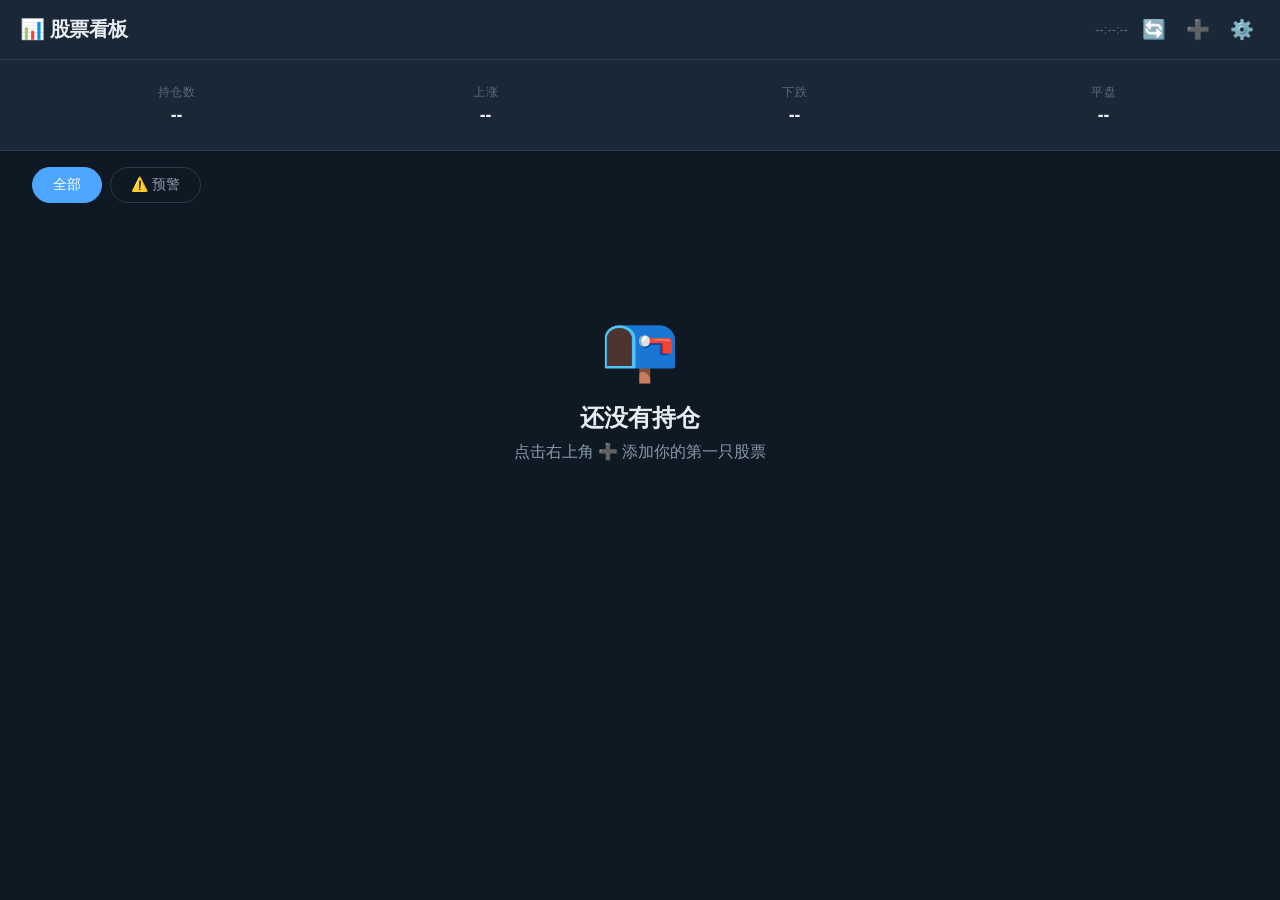
<file: index.html>
<!DOCTYPE html>
<html lang="zh-CN">
<head>
<meta charset="UTF-8">
<meta name="viewport" content="width=device-width,initial-scale=1,maximum-scale=1,user-scalable=no">
<meta name="apple-mobile-web-app-capable" content="yes">
<meta name="mobile-web-app-capable" content="yes">
<meta name="theme-color" content="#0f1923">
<meta http-equiv="Cache-Control" content="no-cache, no-store, must-revalidate">
<meta http-equiv="Pragma" content="no-cache">
<meta http-equiv="Expires" content="0">
<link rel="manifest" href="manifest.json">
<title>股票看板</title>
<script>if(localStorage.getItem("sw_version")!=="v10"){localStorage.setItem("sw_version","v10");location.reload(true)}</script>
<style>
/* === Reset & Base === */
*, *::before, *::after {
  margin: 0; padding: 0; box-sizing: border-box;
}

:root {
  --bg-primary: #0f1923;
  --bg-secondary: #1a2736;
  --bg-card: #1e2d3d;
  --bg-card-hover: #243447;
  --bg-modal: #1a2736;
  --text-primary: #e8edf2;
  --text-secondary: #8899aa;
  --text-muted: #5a6b7c;
  --green: #00d4aa;
  --green-bg: rgba(0,212,170,0.12);
  --red: #ff4757;
  --red-bg: rgba(255,71,87,0.12);
  --yellow: #ffc107;
  --yellow-bg: rgba(255,193,7,0.12);
  --blue: #4da6ff;
  --blue-bg: rgba(77,166,255,0.12);
  --purple: #a855f7;
  --border: #2a3a4a;
  --radius: 12px;
  --radius-sm: 8px;
  --shadow: 0 4px 24px rgba(0,0,0,0.3);
  --transition: all 0.2s ease;
}

html {
  font-size: 16px;
  -webkit-text-size-adjust: 100%;
}

body {
  font-family: -apple-system, BlinkMacSystemFont, 'Segoe UI', 'PingFang SC', 'Hiragino Sans GB', 'Microsoft YaHei', sans-serif;
  background: var(--bg-primary);
  color: var(--text-primary);
  min-height: 100vh;
  overflow-x: hidden;
  -webkit-font-smoothing: antialiased;
}

/* === Header === */
.app-header {
  display: flex;
  align-items: center;
  justify-content: space-between;
  padding: 12px 20px;
  background: var(--bg-secondary);
  border-bottom: 1px solid var(--border);
  position: sticky;
  top: 0;
  z-index: 100;
  backdrop-filter: blur(12px);
}

.logo {
  font-size: 1.25rem;
  font-weight: 700;
  letter-spacing: -0.5px;
}

.header-right {
  display: flex;
  align-items: center;
  gap: 8px;
}

.update-time {
  font-size: 0.8rem;
  color: var(--text-muted);
  font-variant-numeric: tabular-nums;
}

.btn-icon {
  background: none;
  border: none;
  font-size: 1.2rem;
  cursor: pointer;
  padding: 6px;
  border-radius: var(--radius-sm);
  transition: var(--transition);
}
.btn-icon:hover { background: var(--bg-card); }

/* === Summary Bar === */
.summary-bar {
  display: grid;
  grid-template-columns: repeat(4, 1fr);
  gap: 12px;
  padding: 16px 20px;
  background: var(--bg-secondary);
  border-bottom: 1px solid var(--border);
}

.summary-item {
  text-align: center;
}

.summary-label {
  display: block;
  font-size: 0.75rem;
  color: var(--text-muted);
  margin-bottom: 4px;
  text-transform: uppercase;
  letter-spacing: 0.5px;
}

.summary-value {
  display: block;
  font-size: 1.1rem;
  font-weight: 700;
  font-variant-numeric: tabular-nums;
}

/* === Filter Tabs === */
.filter-tabs {
  display: flex;
  gap: 8px;
  padding: 12px 20px;
  overflow-x: auto;
  -webkit-overflow-scrolling: touch;
}

.tab {
  padding: 8px 20px;
  border: 1px solid var(--border);
  border-radius: 20px;
  background: transparent;
  color: var(--text-secondary);
  font-size: 0.875rem;
  cursor: pointer;
  white-space: nowrap;
  transition: var(--transition);
}
.tab:hover { border-color: var(--text-secondary); }
.tab.active {
  background: var(--blue);
  color: #fff;
  border-color: var(--blue);
}

/* === Stock Grid === */
.stock-grid {
  display: grid;
  grid-template-columns: 1fr;
  gap: 12px;
  padding: 0 20px 20px;
}

/* === Stock Card === */
.stock-card {
  background: var(--bg-card);
  border-radius: var(--radius);
  padding: 16px;
  cursor: pointer;
  transition: var(--transition);
  border: 1px solid transparent;
  position: relative;
  overflow: hidden;
}
.stock-card:hover {
  background: var(--bg-card-hover);
  border-color: var(--border);
  transform: translateY(-2px);
  box-shadow: var(--shadow);
}

.card-header {
  display: flex;
  justify-content: space-between;
  align-items: flex-start;
  margin-bottom: 12px;
}

.card-name {
  font-size: 1rem;
  font-weight: 600;
}

.card-code {
  font-size: 0.75rem;
  color: var(--text-muted);
  margin-top: 2px;
}

.card-price {
  font-size: 1.5rem;
  font-weight: 700;
  font-variant-numeric: tabular-nums;
  text-align: right;
}

.card-change {
  font-size: 0.85rem;
  text-align: right;
  margin-top: 2px;
  font-weight: 600;
}

.card-metrics {
  display: grid;
  grid-template-columns: repeat(3, 1fr);
  gap: 8px;
  margin-top: 12px;
  padding-top: 12px;
  border-top: 1px solid var(--border);
}

.metric {
  text-align: center;
}

.metric-label {
  display: block;
  font-size: 0.65rem;
  color: var(--text-muted);
  margin-bottom: 2px;
  text-transform: uppercase;
}

.metric-value {
  display: block;
  font-size: 0.85rem;
  font-weight: 600;
  font-variant-numeric: tabular-nums;
}

/* === Indicators Bar === */
.card-indicators {
  display: grid;
  grid-template-columns: repeat(2, 1fr);
  gap: 8px;
  margin-top: 10px;
  padding-top: 10px;
  border-top: 1px solid var(--border);
}

.indicator {
  display: flex;
  align-items: center;
  gap: 6px;
  font-size: 0.75rem;
}

.indicator-dot {
  width: 8px;
  height: 8px;
  border-radius: 50%;
  flex-shrink: 0;
}

.indicator-name {
  color: var(--text-muted);
}

.indicator-value {
  font-weight: 600;
  font-variant-numeric: tabular-nums;
  margin-left: auto;
}

/* === Risk Badge === */
.card-alerts {
  display: flex;
  flex-wrap: wrap;
  gap: 6px;
  margin-top: 10px;
  padding-top: 10px;
  border-top: 1px solid var(--border);
}

.alert-badge {
  display: inline-flex;
  align-items: center;
  gap: 4px;
  padding: 3px 10px;
  border-radius: 12px;
  font-size: 0.7rem;
  font-weight: 600;
}

.alert-risk {
  background: var(--red-bg);
  color: var(--red);
}

.alert-opportunity {
  background: var(--green-bg);
  color: var(--green);
}

.alert-warning {
  background: var(--yellow-bg);
  color: var(--yellow);
}

.alert-info {
  background: var(--blue-bg);
  color: var(--blue);
}

/* Card color coding */
.stock-card.up { border-left: 3px solid var(--red); }
.stock-card.down { border-left: 3px solid var(--green); }
.stock-card.flat { border-left: 3px solid var(--text-muted); }

/* === Empty State === */
.empty-state {
  text-align: center;
  padding: 60px 20px;
  color: var(--text-secondary);
}

.empty-icon {
  font-size: 4rem;
  margin-bottom: 16px;
}

.empty-state h2 {
  margin-bottom: 8px;
  color: var(--text-primary);
}

/* === Modal === */
.modal-overlay {
  position: fixed;
  inset: 0;
  background: rgba(0,0,0,0.6);
  backdrop-filter: blur(4px);
  display: flex;
  align-items: center;
  justify-content: center;
  z-index: 1000;
  padding: 20px;
  animation: fadeIn 0.2s ease;
}

@keyframes fadeIn {
  from { opacity: 0; }
  to { opacity: 1; }
}

.modal {
  background: var(--bg-modal);
  border-radius: var(--radius);
  width: 100%;
  max-width: 480px;
  max-height: 90vh;
  overflow-y: auto;
  box-shadow: var(--shadow);
  border: 1px solid var(--border);
  animation: slideUp 0.25s ease;
}

.modal-large {
  max-width: 720px;
}

@keyframes slideUp {
  from { transform: translateY(20px); opacity: 0; }
  to { transform: translateY(0); opacity: 1; }
}

.modal-header {
  display: flex;
  justify-content: space-between;
  align-items: center;
  padding: 16px 20px;
  border-bottom: 1px solid var(--border);
}

.modal-header h2 {
  font-size: 1.1rem;
}

.btn-close {
  background: none;
  border: none;
  color: var(--text-secondary);
  font-size: 1.5rem;
  cursor: pointer;
  padding: 4px 8px;
  line-height: 1;
}
.btn-close:hover { color: var(--text-primary); }

.modal-body {
  padding: 20px;
}

.modal-footer {
  display: flex;
  justify-content: flex-end;
  gap: 10px;
  padding: 16px 20px;
  border-top: 1px solid var(--border);
}

/* === Form === */
.form-group {
  margin-bottom: 16px;
}

.form-group label {
  display: block;
  font-size: 0.85rem;
  color: var(--text-secondary);
  margin-bottom: 6px;
  font-weight: 500;
}

.form-group input,
.form-group select {
  width: 100%;
  padding: 10px 14px;
  background: var(--bg-primary);
  border: 1px solid var(--border);
  border-radius: var(--radius-sm);
  color: var(--text-primary);
  font-size: 1rem;
  outline: none;
  transition: var(--transition);
}

.form-group input:focus,
.form-group select:focus,
.form-group textarea:focus {
  border-color: var(--blue);
  box-shadow: 0 0 0 3px rgba(77,166,255,0.15);
}

.form-group input::placeholder {
  color: var(--text-muted);
}

.form-error {
  color: var(--red);
  font-size: 0.85rem;
  min-height: 20px;
}

.search-hints {
  background: var(--bg-primary);
  border: 1px solid var(--border);
  border-radius: var(--radius-sm);
  max-height: 200px;
  overflow-y: auto;
  display: none;
  margin-top: 4px;
}

.search-hints.visible { display: block; }

.hint-item {
  padding: 10px 14px;
  cursor: pointer;
  font-size: 0.9rem;
  border-bottom: 1px solid var(--border);
  transition: var(--transition);
}
.hint-item:last-child { border-bottom: none; }
.hint-item:hover { background: var(--bg-card); }

.hint-code {
  font-weight: 600;
  color: var(--blue);
  margin-right: 8px;
}

.hint-name {
  color: var(--text-secondary);
}

/* === Buttons === */
.btn {
  padding: 10px 24px;
  border: none;
  border-radius: var(--radius-sm);
  font-size: 0.9rem;
  font-weight: 600;
  cursor: pointer;
  transition: var(--transition);
}

.btn-primary {
  background: var(--blue);
  color: #fff;
}
.btn-primary:hover { background: #3d96ef; }

.btn-secondary {
  background: var(--bg-card);
  color: var(--text-primary);
  border: 1px solid var(--border);
}
.btn-secondary:hover { background: var(--bg-card-hover); }

.btn-danger {
  background: var(--red);
  color: #fff;
}
.btn-danger:hover { background: #e6404f; }

.btn-sm {
  padding: 6px 14px;
  font-size: 0.8rem;
}

/* === Settings === */
.setting-row {
  display: flex;
  justify-content: space-between;
  align-items: center;
  padding: 8px 0;
}

.setting-row select {
  width: auto;
  padding: 6px 10px;
  background: var(--bg-primary);
  border: 1px solid var(--border);
  border-radius: var(--radius-sm);
  color: var(--text-primary);
  font-size: 0.85rem;
}

/* === Detail Modal === */
.detail-section {
  margin-bottom: 20px;
}

.detail-section h3 {
  font-size: 0.85rem;
  color: var(--text-muted);
  text-transform: uppercase;
  letter-spacing: 0.5px;
  margin-bottom: 12px;
  padding-bottom: 8px;
  border-bottom: 1px solid var(--border);
}

.detail-grid {
  display: grid;
  grid-template-columns: repeat(2, 1fr);
  gap: 12px;
}

.detail-item {
  display: flex;
  justify-content: space-between;
  padding: 6px 0;
}

.detail-label {
  color: var(--text-muted);
  font-size: 0.85rem;
}

.detail-value {
  font-weight: 600;
  font-variant-numeric: tabular-nums;
}

.detail-alerts {
  display: flex;
  flex-direction: column;
  gap: 8px;
}

.detail-alert-item {
  display: flex;
  align-items: flex-start;
  gap: 8px;
  padding: 10px;
  border-radius: var(--radius-sm);
  font-size: 0.85rem;
  line-height: 1.4;
}

.detail-alert-item.risk { background: var(--red-bg); }
.detail-alert-item.opportunity { background: var(--green-bg); }
.detail-alert-item.warning { background: var(--yellow-bg); }
.detail-alert-item.info { background: var(--blue-bg); }

.detail-alert-icon {
  font-size: 1.1rem;
  flex-shrink: 0;
}

.detail-actions {
  display: flex;
  gap: 10px;
  margin-top: 16px;
  padding-top: 16px;
  border-top: 1px solid var(--border);
}

/* === Loading === */
.loading-shimmer {
  background: linear-gradient(90deg, var(--bg-card) 25%, var(--bg-card-hover) 50%, var(--bg-card) 75%);
  background-size: 200% 100%;
  animation: shimmer 1.5s infinite;
  border-radius: var(--radius-sm);
}

@keyframes shimmer {
  0% { background-position: 200% 0; }
  100% { background-position: -200% 0; }
}

/* === Color Utils === */
.text-green { color: var(--green); }
.text-red { color: var(--red); }
.text-yellow { color: var(--yellow); }
.text-blue { color: var(--blue); }
.text-muted { color: var(--text-muted); }

/* === Responsive: Tablet === */
@media (min-width: 640px) {
  .stock-grid {
    grid-template-columns: repeat(2, 1fr);
  }

  .summary-bar {
    gap: 20px;
    padding: 20px 24px;
  }

  .stock-grid {
    padding: 0 24px 24px;
  }

  .card-metrics {
    grid-template-columns: repeat(3, 1fr);
  }
}

/* === Responsive: Desktop / Large Tablet / Foldable (landscape) === */
@media (min-width: 1024px) {
  .stock-grid {
    grid-template-columns: repeat(3, 1fr);
  }

  .summary-bar {
    padding: 24px 32px;
  }

  .stock-grid {
    padding: 0 32px 32px;
    gap: 16px;
  }

  .filter-tabs {
    padding: 16px 32px;
  }
}

/* === Responsive: Ultra wide === */
@media (min-width: 1440px) {
  .stock-grid {
    grid-template-columns: repeat(4, 1fr);
  }
}

/* === Small phone === */
@media (max-width: 360px) {
  html { font-size: 14px; }

  .summary-bar {
    grid-template-columns: repeat(2, 1fr);
    gap: 8px;
  }

  .card-metrics {
    grid-template-columns: repeat(2, 1fr);
  }
}

/* === Foldable (narrow outer screen) === */
@media (max-width: 320px) {
  .summary-bar {
    grid-template-columns: repeat(2, 1fr);
  }

  .app-header {
    padding: 10px 12px;
  }

  .logo { font-size: 1rem; }

  .stock-grid {
    padding: 0 12px 12px;
    gap: 8px;
  }
}

/* === Scrollbar === */
::-webkit-scrollbar { width: 6px; height: 6px; }
::-webkit-scrollbar-track { background: transparent; }
::-webkit-scrollbar-thumb { background: var(--border); border-radius: 3px; }
::-webkit-scrollbar-thumb:hover { background: var(--text-muted); }

/* === Toast === */
.toast-container {
  position: fixed;
  top: 70px;
  right: 20px;
  z-index: 2000;
  display: flex;
  flex-direction: column;
  gap: 8px;
}

.toast {
  background: var(--bg-card);
  border: 1px solid var(--border);
  border-radius: var(--radius-sm);
  padding: 12px 20px;
  font-size: 0.85rem;
  box-shadow: var(--shadow);
  animation: slideIn 0.3s ease, fadeOut 0.3s ease 2.7s;
  max-width: 320px;
}

.toast.success { border-left: 3px solid var(--green); }
.toast.error { border-left: 3px solid var(--red); }
.toast.info { border-left: 3px solid var(--blue); }

@keyframes slideIn {
  from { transform: translateX(100%); opacity: 0; }
  to { transform: translateX(0); opacity: 1; }
}

@keyframes fadeOut {
  from { opacity: 1; }
  to { opacity: 0; }
}

/* === Pulse animation for live indicator === */
.pulse {
  display: inline-block;
  width: 8px;
  height: 8px;
  border-radius: 50%;
  background: var(--green);
  animation: pulse 2s infinite;
  margin-right: 6px;
}

@keyframes pulse {
  0%, 100% { opacity: 1; transform: scale(1); }
  50% { opacity: 0.5; transform: scale(0.8); }
}

</style>
</head>
<body>


<div id="debugOverlay" onclick="_showDebug()" style="display:none;position:fixed;bottom:0;left:0;right:0;background:rgba(0,0,0,0.9);color:#0f0;font-size:11px;padding:8px;z-index:9999;max-height:40vh;overflow-y:auto;font-family:monospace;"></div>








<div id="app">
  <header class="app-header">
    <div class="header-left"><h1 class="logo">📊 股票看板</h1></div>
    <div class="header-right">
      <span class="update-time" id="updateTime">--:--:--</span>
      <button class="btn-icon" id="btnRefresh" title="刷新">🔄</button>
      <button class="btn-icon" id="btnAdd" title="添加股票">➕</button>
      <button class="btn-icon" id="btnSettings" title="设置">⚙️</button>
    </div>
  </header>
  <main class="main-content">
    <section class="summary-bar">
      <div class="summary-item"><span class="summary-label">持仓数</span><span class="summary-value" id="totalValue">--</span></div>
      <div class="summary-item"><span class="summary-label">上涨</span><span class="summary-value" id="totalPnl">--</span></div>
      <div class="summary-item"><span class="summary-label">下跌</span><span class="summary-value" id="todayPnl">--</span></div>
      <div class="summary-item"><span class="summary-label">平盘</span><span class="summary-value" id="holdingsCount">--</span></div>
    </section>
    <section class="filter-tabs">
      <button class="tab active" data-filter="all">全部</button>
      <button class="tab" data-filter="alert">⚠️ 预警</button>
    </section>
    <section class="stock-grid" id="stockGrid"></section>
    <section class="empty-state" id="emptyState" style="display:none;">
      <div class="empty-icon">📭</div>
      <h2>还没有持仓</h2>
      <p>点击右上角 ➕ 添加你的第一只股票</p>
    </section>
  </main>
</div>

<div class="modal-overlay" id="modalAdd" style="display:none;">
  <div class="modal">
    <div class="modal-header"><h2>添加股票</h2><button class="btn-close" id="btnCloseAdd">&times;</button></div>
    <div class="modal-body">
      <div class="form-group">
        <label>股票代码</label>
        <input type="text" id="inputCode" placeholder="输入6位代码，如 600519" autocomplete="off">
        <div class="search-hints" id="searchHints"></div>
      </div>
      <div class="form-error" id="formError"></div>
    </div>
    <div class="modal-footer">
      <button class="btn btn-secondary" id="btnCancelAdd">取消</button>
      <button class="btn btn-primary" id="btnConfirmAdd">添加</button>
    </div>
  </div>
</div>

<div class="modal-overlay" id="modalDetail" style="display:none;">
  <div class="modal modal-large">
    <div class="modal-header"><h2 id="detailTitle">--</h2><button class="btn-close" id="btnCloseDetail">&times;</button></div>
    <div class="modal-body" id="detailBody"></div>
  </div>
</div>

<div class="modal-overlay" id="modalSettings" style="display:none;">
  <div class="modal">
    <div class="modal-header"><h2>设置</h2><button class="btn-close" id="btnCloseSettings">&times;</button></div>
    <div class="modal-body">
      <div class="form-group">
        <label>自动刷新间隔（秒）</label>
        <input type="number" id="inputInterval" value="30" min="5" max="300">
      </div>
      <div class="form-group">
        <label>数据管理</label>
        <div style="display:flex;gap:8px;">
          <button class="btn btn-secondary" id="btnExport" style="flex:1;">📤 导出</button>
          <button class="btn btn-secondary" id="btnImport" style="flex:1;">📥 导入</button>
        </div>
        <input type="file" id="fileImport" accept=".json" style="display:none">
      </div>
    </div>
    <div class="modal-footer"><button class="btn btn-primary" id="btnSaveSettings">保存</button></div>
  </div>
</div>










<script>window._debugLog=[];window._debug=function(m){_debugLog.push("["+new Date().toLocaleTimeString()+"] "+m);var e=document.getElementById("debugOverlay");if(e)e.innerHTML=_debugLog.slice(-15).join("<br>")};window._showDebug=function(){var e=document.getElementById("debugOverlay");if(e)e.style.display=e.style.display==="none"?"block":""};document.addEventListener("dblclick",function(){_showDebug()})</script>
<script>
/**
 * 股票数据 API 服务
 */
const StockAPI = (() => {
  const BASE_URL = 'https://qt.gtimg.cn/q=';
  const KLINE_URL = 'https://web.ifzq.gtimg.cn/appstock/app/fqkline/get';

  function getMarketPrefix(code) {
    code = code.replace(/\s/g, '');
    if (code.startsWith('6') || code.startsWith('5')) return 'sh';
    if (code.startsWith('0') || code.startsWith('3') || code.startsWith('1')) return 'sz';
    if (code.startsWith('8') || code.startsWith('4')) return 'bj';
    return 'sh';
  }

  function getFullCode(code) {
    code = code.replace(/\s/g, '');
    return getMarketPrefix(code) + code;
  }

  function loadScript(url) {
    return new Promise((resolve, reject) => {
      var timeout = setTimeout(function() {
        cleanup();
        reject(new Error('timeout'));
      }, 8000);
      var script = document.createElement('script');
      function cleanup() {
        clearTimeout(timeout);
        if (script.parentNode) script.parentNode.removeChild(script);
      }
      script.src = url;
      script.onload = function() { cleanup(); resolve(); };
      script.onerror = function() { cleanup(); reject(new Error('load failed')); };
      document.head.appendChild(script);
    });
  }

  // Fetch real-time quotes (CORS-enabled API)
  async function fetchQuotes(codes) {
    if (!codes || codes.length === 0) return {};
    var fullCodes = codes.map(function(c) { return getFullCode(c); });
    var url = BASE_URL + fullCodes.join(',');
    try {
      window._debug && _debug("Fetching kline: " + url);
      var resp = await fetch(url);
      window._debug && _debug("Kline status: " + resp.status);
      var text = await resp.text();
      window._debug && _debug("Kline response len: " + text.length);
      return parseQuotes(text);
    } catch (err) {
      console.error('Quotes error:', err);
      return {};
    }
  }

  function parseQuotes(text) {
    var results = {};
    var lines = text.split('\n').filter(function(l) { return l.trim(); });
    for (var i = 0; i < lines.length; i++) {
      try {
        var match = lines[i].match(/v_(\w+)="(.+)"/);
        if (!match) continue;
        var parts = match[2].split('~');
        if (parts.length < 50) continue;
        results[parts[2]] = {
          code: parts[2], name: parts[1], fullCode: match[1],
          currentPrice: parseFloat(parts[3]) || 0,
          prevClose: parseFloat(parts[4]) || 0,
          open: parseFloat(parts[5]) || 0,
          high: parseFloat(parts[33]) || 0,
          low: parseFloat(parts[34]) || 0,
          volume: parseFloat(parts[6]) || 0,
          changeAmount: parseFloat(parts[31]) || 0,
          changePercent: parseFloat(parts[32]) || 0,
          turnoverRate: parseFloat(parts[38]) || 0,
          pe: parseFloat(parts[39]) || 0,
          amplitude: parseFloat(parts[43]) || 0,
          totalMarketCap: parseFloat(parts[45]) || 0,
          pb: parseFloat(parts[46]) || 0
        };
      } catch (e) {}
    }
    return results;
  }

  // Fetch K-line: try script injection, fallback to fetch
  // Fetch K-line data (CORS-enabled API)
  // Fetch K-line data using XMLHttpRequest (more reliable on mobile)
  async function fetchKline(code, days) {
    days = days || 120;
    var fullCode = getFullCode(code);
    var market = fullCode.slice(0, 2);
    var pureCode = fullCode.slice(2);
    var url = KLINE_URL + '?_var=kline_dayqfq&param=' + market + pureCode + ',day,,,' + days + ',qfq';
    _debug && _debug('Kline URL: ' + url);

    return new Promise(function(resolve) {
      var xhr = new XMLHttpRequest();
      xhr.open('GET', url, true);
      xhr.onreadystatechange = function() {
        if (xhr.readyState === 4) {
          _debug && _debug('XHR status: ' + xhr.status + ' len: ' + (xhr.responseText || '').length);
          if (xhr.status === 200 && xhr.responseText) {
            try {
              var match = xhr.responseText.match(/=(\{.+\})/s);
              if (match) {
                var data = JSON.parse(match[1]);
                if (data.code === 0 && data.data && data.data[pureCode]) {
                  var dayData = data.data[pureCode].qfqday || data.data[pureCode].day || [];
                  _debug && _debug('Kline bars: ' + dayData.length);
                  resolve(dayData.map(function(d) {
                    return { date: d[0], open: parseFloat(d[1]), close: parseFloat(d[2]), high: parseFloat(d[3]), low: parseFloat(d[4]), volume: parseFloat(d[5]) };
                  }));
                  return;
                }
              }
              _debug && _debug('Kline parse failed');
            } catch(e) {
              _debug && _debug('Kline error: ' + e.message);
            }
          }
          resolve([]);
        }
      };
      xhr.onerror = function() {
        _debug && _debug('XHR network error');
        resolve([]);
      };
      xhr.send();
    });
  }

  function parseKlineData(dayData) {
    return dayData.map(function(d) {
      return { date: d[0], open: parseFloat(d[1]), close: parseFloat(d[2]), high: parseFloat(d[3]), low: parseFloat(d[4]), volume: parseFloat(d[5]) };
    });
  }

  // Search: code=direct, name=smartbox API
  async function searchStock(keyword) {
    try {
      window.v_hint = null;
      await loadScript('https://smartbox.gtimg.cn/s3/?v=2&q=' + encodeURIComponent(keyword) + '&t=all');
      var hint = window.v_hint || '';
      delete window.v_hint;
      if (!hint) return [];
      var items = hint.split('^');
      var results = [];
      for (var i = 0; i < items.length; i++) {
        var parts = items[i].split('~');
        if (parts.length >= 3 && (parts[0] === 'sh' || parts[0] === 'sz')) {
          results.push({ code: parts[1], name: parts[2], market: parts[0] });
        }
      }
      return results.slice(0, 10);
    } catch (e) {
      console.error('Search error:', e);
      return [];
    }
  }

  function formatVolume(vol) {
    if (vol >= 10000) return (vol / 10000).toFixed(2) + '万手';
    return vol.toFixed(0) + '手';
  }

  function formatMarketCap(cap) {
    if (cap >= 10000) return (cap / 10000).toFixed(0) + '亿';
    return cap.toFixed(0) + '万';
  }

  return {
    fetchQuotes: fetchQuotes,
    fetchKline: fetchKline,
    searchStock: searchStock,
    formatVolume: formatVolume,
    formatMarketCap: formatMarketCap,
    getFullCode: getFullCode,
    getMarketPrefix: getMarketPrefix
  };
})();

</script>
<script>
/**
 * 技术指标计算模块
 * MACD, KDJ, RSI, BOLL 等
 */
const Indicators = (() => {

  /**
   * 计算 EMA (指数移动平均)
   */
  function ema(data, period) {
    const result = [];
    const multiplier = 2 / (period + 1);

    // First EMA uses SMA
    let sum = 0;
    for (let i = 0; i < period && i < data.length; i++) {
      sum += data[i];
    }
    result[period - 1] = sum / period;

    for (let i = period; i < data.length; i++) {
      result[i] = (data[i] - result[i - 1]) * multiplier + result[i - 1];
    }

    return result;
  }

  /**
   * 计算 MACD
   * @param {number[]} closes - 收盘价数组
   * @param {number} fastPeriod - 快线周期 (默认12)
   * @param {number} slowPeriod - 慢线周期 (默认26)
   * @param {number} signalPeriod - 信号线周期 (默认9)
   * @returns {Object} { dif, dea, macd, signal }
   */
  function calcMACD(closes, fastPeriod = 12, slowPeriod = 26, signalPeriod = 9) {
    if (closes.length < slowPeriod + signalPeriod) {
      return { dif: [], dea: [], macd: [], signal: [] };
    }

    const emaFast = ema(closes, fastPeriod);
    const emaSlow = ema(closes, slowPeriod);

    // DIF = EMA(fast) - EMA(slow)
    const dif = [];
    for (let i = 0; i < closes.length; i++) {
      if (emaFast[i] !== undefined && emaSlow[i] !== undefined) {
        dif[i] = emaFast[i] - emaSlow[i];
      }
    }

    // DEA = EMA(DIF, signal)
    const validDif = dif.filter(v => v !== undefined);
    const deaRaw = ema(validDif, signalPeriod);

    const dea = [];
    const macd = [];
    let validIdx = 0;
    for (let i = 0; i < dif.length; i++) {
      if (dif[i] !== undefined) {
        dea[i] = deaRaw[validIdx] !== undefined ? deaRaw[validIdx] : undefined;
        if (dea[i] !== undefined) {
          macd[i] = 2 * (dif[i] - dea[i]);
        }
        validIdx++;
      }
    }

    return {
      dif,
      dea,
      macd,
      latestDif: getLastValid(dif),
      latestDea: getLastValid(dea),
      latestMacd: getLastValid(macd),
      // Trend signals
      goldenCross: detectGoldenCross(dif, dea),
      deathCross: detectDeathCross(dif, dea),
      trend: getMACDTrend(dif, dea, macd)
    };
  }

  /**
   * 计算 KDJ
   * @param {Object[]} klineData - K线数据 [{high, low, close}]
   * @param {number} period - RSV周期 (默认9)
   * @param {number} kPeriod - K平滑周期 (默认3)
   * @param {number} dPeriod - D平滑周期 (默认3)
   */
  function calcKDJ(klineData, period = 9, kPeriod = 3, dPeriod = 3) {
    if (klineData.length < period) {
      return { k: [], d: [], j: [] };
    }

    const kValues = [];
    const dValues = [];
    const jValues = [];

    let prevK = 50;
    let prevD = 50;

    for (let i = 0; i < klineData.length; i++) {
      if (i < period - 1) {
        kValues[i] = undefined;
        dValues[i] = undefined;
        jValues[i] = undefined;
        continue;
      }

      // Calculate RSV
      let highestHigh = -Infinity;
      let lowestLow = Infinity;
      for (let j = i - period + 1; j <= i; j++) {
        if (klineData[j].high > highestHigh) highestHigh = klineData[j].high;
        if (klineData[j].low < lowestLow) lowestLow = klineData[j].low;
      }

      const close = klineData[i].close;
      const rsv = highestHigh === lowestLow ? 50 : ((close - lowestLow) / (highestHigh - lowestLow)) * 100;

      // K = 2/3 * prevK + 1/3 * RSV
      const k = (2 / 3) * prevK + (1 / 3) * rsv;
      // D = 2/3 * prevD + 1/3 * K
      const d = (2 / 3) * prevD + (1 / 3) * k;
      // J = 3K - 2D
      const j = 3 * k - 2 * d;

      kValues[i] = k;
      dValues[i] = d;
      jValues[i] = j;

      prevK = k;
      prevD = d;
    }

    return {
      k: kValues,
      d: dValues,
      j: jValues,
      latestK: getLastValid(kValues),
      latestD: getLastValid(dValues),
      latestJ: getLastValid(jValues),
      goldenCross: detectKDJGoldenCross(kValues, dValues),
      deathCross: detectKDJDeathCross(kValues, dValues),
      overbought: getLastValid(kValues) > 80 && getLastValid(dValues) > 80,
      oversold: getLastValid(kValues) < 20 && getLastValid(dValues) < 20
    };
  }

  /**
   * 计算 RSI
   */
  function calcRSI(closes, period = 14) {
    if (closes.length < period + 1) return { values: [], latest: null };

    const rsiValues = [];
    let avgGain = 0;
    let avgLoss = 0;

    // Initial average
    for (let i = 1; i <= period; i++) {
      const diff = closes[i] - closes[i - 1];
      if (diff > 0) avgGain += diff;
      else avgLoss += Math.abs(diff);
    }
    avgGain /= period;
    avgLoss /= period;

    rsiValues[period] = avgLoss === 0 ? 100 : 100 - (100 / (1 + avgGain / avgLoss));

    for (let i = period + 1; i < closes.length; i++) {
      const diff = closes[i] - closes[i - 1];
      const gain = diff > 0 ? diff : 0;
      const loss = diff < 0 ? Math.abs(diff) : 0;

      avgGain = (avgGain * (period - 1) + gain) / period;
      avgLoss = (avgLoss * (period - 1) + loss) / period;

      rsiValues[i] = avgLoss === 0 ? 100 : 100 - (100 / (1 + avgGain / avgLoss));
    }

    return {
      values: rsiValues,
      latest: getLastValid(rsiValues),
      overbought: getLastValid(rsiValues) > 70,
      oversold: getLastValid(rsiValues) < 30
    };
  }

  // === Helper functions ===

  function getLastValid(arr) {
    for (let i = arr.length - 1; i >= 0; i--) {
      if (arr[i] !== undefined && !isNaN(arr[i])) return arr[i];
    }
    return null;
  }

  function getSecondLastValid(arr) {
    let count = 0;
    for (let i = arr.length - 1; i >= 0; i--) {
      if (arr[i] !== undefined && !isNaN(arr[i])) {
        count++;
        if (count === 2) return arr[i];
      }
    }
    return null;
  }

  function detectGoldenCross(dif, dea) {
    const currDif = getLastValid(dif);
    const currDea = getLastValid(dea);
    const prevDif = getSecondLastValid(dif);
    const prevDea = getSecondLastValid(dea);

    if (currDif === null || currDea === null || prevDif === null || prevDea === null) return false;
    return prevDif <= prevDea && currDif > currDea;
  }

  function detectDeathCross(dif, dea) {
    const currDif = getLastValid(dif);
    const currDea = getLastValid(dea);
    const prevDif = getSecondLastValid(dif);
    const prevDea = getSecondLastValid(dea);

    if (currDif === null || currDea === null || prevDif === null || prevDea === null) return false;
    return prevDif >= prevDea && currDif < currDea;
  }

  function detectKDJGoldenCross(k, d) {
    const currK = getLastValid(k);
    const currD = getLastValid(d);
    const prevK = getSecondLastValid(k);
    const prevD = getSecondLastValid(d);

    if (currK === null || currD === null || prevK === null || prevD === null) return false;
    return prevK <= prevD && currK > currD;
  }

  function detectKDJDeathCross(k, d) {
    const currK = getLastValid(k);
    const currD = getLastValid(d);
    const prevK = getSecondLastValid(k);
    const prevD = getSecondLastValid(d);

    if (currK === null || currD === null || prevK === null || prevD === null) return false;
    return prevK >= prevD && currK < currD;
  }

  function getMACDTrend(dif, dea, macd) {
    const latestDif = getLastValid(dif);
    const latestDea = getLastValid(dea);
    const latestMacd = getLastValid(macd);
    const prevMacd = getSecondLastValid(macd);

    if (latestDif === null || latestDea === null) return 'unknown';

    if (latestDif > latestDea && latestDif > 0) return 'strong_up';
    if (latestDif > latestDea) return 'up';
    if (latestDif < latestDea && latestDif < 0) return 'strong_down';
    if (latestDif < latestDea) return 'down';
    return 'neutral';
  }

  return {
    calcMACD,
    calcKDJ,
    calcRSI,
    ema
  };
})();

</script>
<script>
/**
 * 风险与机遇分析引擎
 * 综合 MACD、KDJ、RSI、价格位置等多维度分析
 */
const RiskEngine = (() => {

  function fmt(n) {
    if (n === null || n === undefined) return '--';
    return n.toFixed(3);
  }

  function getRiskLevel(score) {
    if (score >= 50) return { text: '强烈看多', color: 'green', emoji: '🟢' };
    if (score >= 25) return { text: '偏多', color: 'green', emoji: '🟢' };
    if (score >= 10) return { text: '谨慎乐观', color: 'blue', emoji: '🔵' };
    if (score >= -10) return { text: '中性', color: 'yellow', emoji: '🟡' };
    if (score >= -25) return { text: '偏空', color: 'red', emoji: '🔴' };
    return { text: '强烈看空', color: 'red', emoji: '🔴' };
  }

  /**
   * 分析单只股票的风险和机遇
   */
  function analyze(quote, macd, kdj, rsi, holding) {
    var alerts = [];
    var riskScore = 0;

    if (!quote) return { alerts: alerts, riskLevel: 'unknown', score: 0 };

    // === MACD Analysis ===
    if (macd) {
      if (macd.goldenCross) {
        alerts.push({
          type: 'opportunity',
          icon: '🟢',
          title: 'MACD 金叉',
          detail: 'DIF(' + fmt(macd.latestDif) + ')上穿DEA(' + fmt(macd.latestDea) + ')，短期动能转强',
          weight: 25
        });
        riskScore += 25;
      }

      if (macd.deathCross) {
        alerts.push({
          type: 'risk',
          icon: '🔴',
          title: 'MACD 死叉',
          detail: 'DIF(' + fmt(macd.latestDif) + ')下穿DEA(' + fmt(macd.latestDea) + ')，短期动能转弱',
          weight: -25
        });
        riskScore -= 25;
      }

      if (macd.trend === 'strong_up') {
        alerts.push({
          type: 'opportunity',
          icon: '🟢',
          title: 'MACD 多头强势',
          detail: 'DIF>DEA且均在零轴上方，上升趋势强劲',
          weight: 15
        });
        riskScore += 15;
      }

      if (macd.trend === 'strong_down') {
        alerts.push({
          type: 'risk',
          icon: '🔴',
          title: 'MACD 空头强势',
          detail: 'DIF<DEA且均在零轴下方，下降趋势明显',
          weight: -15
        });
        riskScore -= 15;
      }

      // MACD 柱状图连续放大/缩小
      if (macd.macd && macd.macd.length >= 3) {
        var recent = macd.macd.filter(function(v) { return v !== undefined; }).slice(-3);
        if (recent.length === 3) {
          if (recent[2] > recent[1] && recent[1] > recent[0] && recent[2] > 0) {
            alerts.push({
              type: 'info',
              icon: '📈',
              title: 'MACD 红柱放大',
              detail: '动能持续增强，多头力量在积聚',
              weight: 8
            });
            riskScore += 8;
          }
          if (recent[2] < recent[1] && recent[1] < recent[0] && recent[2] < 0) {
            alerts.push({
              type: 'warning',
              icon: '📉',
              title: 'MACD 绿柱放大',
              detail: '空头动能持续增强',
              weight: -8
            });
            riskScore -= 8;
          }
        }
      }
    }

    // === KDJ Analysis ===
    if (kdj) {
      if (kdj.goldenCross) {
        alerts.push({
          type: 'opportunity',
          icon: '🟢',
          title: 'KDJ 金叉',
          detail: 'K(' + fmt(kdj.latestK) + ')上穿D(' + fmt(kdj.latestD) + ')，短期看多信号',
          weight: 20
        });
        riskScore += 20;
      }

      if (kdj.deathCross) {
        alerts.push({
          type: 'risk',
          icon: '🔴',
          title: 'KDJ 死叉',
          detail: 'K(' + fmt(kdj.latestK) + ')下穿D(' + fmt(kdj.latestD) + ')，短期看空信号',
          weight: -20
        });
        riskScore -= 20;
      }

      if (kdj.overbought) {
        alerts.push({
          type: 'risk',
          icon: '⚠️',
          title: 'KDJ 超买区',
          detail: 'K=' + fmt(kdj.latestK) + ', D=' + fmt(kdj.latestD) + '，均>80，注意回调风险',
          weight: -15
        });
        riskScore -= 15;
      }

      if (kdj.oversold) {
        alerts.push({
          type: 'opportunity',
          icon: '💡',
          title: 'KDJ 超卖区',
          detail: 'K=' + fmt(kdj.latestK) + ', D=' + fmt(kdj.latestD) + '，均<20，可能超跌反弹',
          weight: 15
        });
        riskScore += 15;
      }

      if (kdj.latestJ !== null && kdj.latestJ !== undefined) {
        if (kdj.latestJ > 100) {
          alerts.push({
            type: 'warning',
            icon: '⚠️',
            title: 'J值超买',
            detail: 'J=' + fmt(kdj.latestJ) + '，>100，短期可能面临调整',
            weight: -10
          });
          riskScore -= 10;
        }
        if (kdj.latestJ < 0) {
          alerts.push({
            type: 'opportunity',
            icon: '💡',
            title: 'J值超卖',
            detail: 'J=' + fmt(kdj.latestJ) + '，<0，短期可能反弹',
            weight: 10
          });
          riskScore += 10;
        }
      }
    }

    // === RSI Analysis ===
    if (rsi && rsi.latest !== null) {
      if (rsi.overbought) {
        alerts.push({
          type: 'risk',
          icon: '⚠️',
          title: 'RSI 超买',
          detail: 'RSI=' + fmt(rsi.latest) + '，>70，估值偏高',
          weight: -12
        });
        riskScore -= 12;
      }

      if (rsi.oversold) {
        alerts.push({
          type: 'opportunity',
          icon: '💡',
          title: 'RSI 超卖',
          detail: 'RSI=' + fmt(rsi.latest) + '，<30，可能被低估',
          weight: 12
        });
        riskScore += 12;
      }
    }

    // === Price Position Analysis ===
    if (quote) {
      if (quote.changePercent > 5) {
        alerts.push({
          type: 'warning',
          icon: '🚀',
          title: '大幅上涨',
          detail: '今日涨幅 ' + quote.changePercent.toFixed(2) + '%，注意追高风险',
          weight: -5
        });
        riskScore -= 5;
      }

      if (quote.changePercent < -5) {
        alerts.push({
          type: 'warning',
          icon: '💥',
          title: '大幅下跌',
          detail: '今日跌幅 ' + quote.changePercent.toFixed(2) + '%，关注是否止跌',
          weight: -5
        });
        riskScore -= 5;
      }

      if (quote.turnoverRate > 15) {
        alerts.push({
          type: 'warning',
          icon: '🔥',
          title: '换手率异常',
          detail: '换手率 ' + quote.turnoverRate.toFixed(2) + '%，交易活跃度极高',
          weight: -5
        });
        riskScore -= 5;
      }

      // 持仓盈亏分析
      if (holding && holding.shares > 0 && holding.cost > 0) {
        var pnlPercent = ((quote.currentPrice - holding.cost) / holding.cost) * 100;

        if (pnlPercent > 30) {
          alerts.push({
            type: 'warning',
            icon: '💰',
            title: '大幅盈利',
            detail: '持仓盈利 ' + pnlPercent.toFixed(1) + '%，可考虑部分止盈',
            weight: -8
          });
          riskScore -= 8;
        }

        if (pnlPercent < -20) {
          alerts.push({
            type: 'risk',
            icon: '😰',
            title: '深度套牢',
            detail: '持仓亏损 ' + pnlPercent.toFixed(1) + '%，评估是否止损或补仓',
            weight: -10
          });
          riskScore -= 10;
        }

        if (pnlPercent > 0 && pnlPercent < 10 && kdj && kdj.oversold) {
          alerts.push({
            type: 'opportunity',
            icon: '💡',
            title: '加仓机会',
            detail: '持仓盈利且KDJ超卖，可考虑逢低加仓',
            weight: 10
          });
          riskScore += 10;
        }
      }
    }

    // === Confluence signals (多指标共振) ===
    var bullishCount = 0;
    var bearishCount = 0;

    if (macd) {
      if (macd.trend === 'up' || macd.trend === 'strong_up') bullishCount++;
      if (macd.trend === 'down' || macd.trend === 'strong_down') bearishCount++;
    }
    if (kdj) {
      if (kdj.latestK > kdj.latestD) bullishCount++;
      else bearishCount++;
      if (kdj.oversold) bullishCount++;
      if (kdj.overbought) bearishCount++;
    }
    if (rsi && rsi.latest !== null) {
      if (rsi.oversold) bullishCount++;
      if (rsi.overbought) bearishCount++;
      if (rsi.latest > 50) bullishCount++;
      else bearishCount++;
    }

    if (bullishCount >= 4) {
      alerts.push({
        type: 'opportunity',
        icon: '⭐',
        title: '多指标共振看多',
        detail: bullishCount + '个指标同时发出看多信号，共振效应强',
        weight: 20
      });
      riskScore += 20;
    }

    if (bearishCount >= 4) {
      alerts.push({
        type: 'risk',
        icon: '💀',
        title: '多指标共振看空',
        detail: bearishCount + '个指标同时发出看空信号，风险较大',
        weight: -20
      });
      riskScore -= 20;
    }

    // === Generate summary ===
    var riskLevel = getRiskLevel(riskScore);

    return {
      alerts: alerts.sort(function(a, b) { return Math.abs(b.weight) - Math.abs(a.weight); }),
      riskLevel: riskLevel,
      score: Math.max(-100, Math.min(100, riskScore))
    };
  }

  return { analyze: analyze };
})();

</script>
<script>
/**
 * 本地存储模块
 * 管理持仓数据和设置的持久化
 */
const Storage = (() => {
  const KEYS = {
    holdings: 'stock_dashboard_holdings',
    settings: 'stock_dashboard_settings',
    klineCache: 'stock_dashboard_kline_cache'
  };

  const DEFAULT_SETTINGS = {
    refreshInterval: 30,  // seconds
    macdSensitivity: 'medium',
    kdjThreshold: 'medium'
  };

  // === Holdings ===

  function getHoldings() {
    try {
      const data = localStorage.getItem(KEYS.holdings);
      return data ? JSON.parse(data) : [];
    } catch {
      return [];
    }
  }

  function saveHoldings(holdings) {
    localStorage.setItem(KEYS.holdings, JSON.stringify(holdings));
  }

  function addHolding(holding) {
    const holdings = getHoldings();
    // Check if already exists
    const existingIdx = holdings.findIndex(h => h.code === holding.code);
    if (existingIdx >= 0) {
      // Update existing
      holdings[existingIdx] = { ...holdings[existingIdx], ...holding };
    } else {
      holdings.push({
        ...holding,
        id: Date.now().toString(36) + Math.random().toString(36).slice(2, 6),
        addedAt: Date.now()
      });
    }
    saveHoldings(holdings);
    return holdings;
  }

  function removeHolding(code) {
    const holdings = getHoldings().filter(h => h.code !== code);
    saveHoldings(holdings);
    return holdings;
  }

  function updateHolding(code, updates) {
    const holdings = getHoldings();
    const idx = holdings.findIndex(h => h.code === code);
    if (idx >= 0) {
      holdings[idx] = { ...holdings[idx], ...updates };
      saveHoldings(holdings);
    }
    return holdings;
  }

  // === Settings ===

  function getSettings() {
    try {
      const data = localStorage.getItem(KEYS.settings);
      return data ? { ...DEFAULT_SETTINGS, ...JSON.parse(data) } : { ...DEFAULT_SETTINGS };
    } catch {
      return { ...DEFAULT_SETTINGS };
    }
  }

  function saveSettings(settings) {
    localStorage.setItem(KEYS.settings, JSON.stringify(settings));
  }

  // === K-line Cache ===

  function getCachedKline(code) {
    try {
      const data = localStorage.getItem(KEYS.klineCache + '_' + code);
      if (!data) return null;

      const cached = JSON.parse(data);
      // Cache valid for 4 hours
      if (Date.now() - cached.timestamp > 4 * 60 * 60 * 1000) return null;
      return cached.data;
    } catch {
      return null;
    }
  }

  function setCachedKline(code, data) {
    localStorage.setItem(KEYS.klineCache + '_' + code, JSON.stringify({
      data,
      timestamp: Date.now()
    }));
  }

  // === Import/Export ===

  function exportData() {
    return JSON.stringify({
      holdings: getHoldings(),
      settings: getSettings(),
      exportedAt: new Date().toISOString(),
      version: '1.0'
    }, null, 2);
  }

  function importData(jsonStr) {
    try {
      const data = JSON.parse(jsonStr);
      if (data.holdings) saveHoldings(data.holdings);
      if (data.settings) saveSettings(data.settings);
      return { success: true, count: data.holdings?.length || 0 };
    } catch (err) {
      return { success: false, error: err.message };
    }
  }

  return {
    getHoldings,
    saveHoldings,
    addHolding,
    removeHolding,
    updateHolding,
    getSettings,
    saveSettings,
    getCachedKline,
    setCachedKline,
    exportData,
    importData
  };
})();

</script>
<script>
/**
 * 股票看板 - 主应用（简化版：只看行情和指标）
 */
const App = (() => {
  let holdings = [];
  let stockData = {};
  let currentFilter = 'all';
  let refreshTimer = null;
  let isRefreshing = false;

  const $ = (sel) => document.querySelector(sel);
  const $$ = (sel) => document.querySelectorAll(sel);

  function init() {
    holdings = Storage.getHoldings();
    bindEvents();
    renderStockGrid();
    refreshAll();
    startAutoRefresh();
  }

  function bindEvents() {
    $('#btnRefresh').addEventListener('click', () => refreshAll());
    $('#btnAdd').addEventListener('click', () => showModal('modalAdd'));
    $('#btnSettings').addEventListener('click', () => {
      var s = Storage.getSettings();
      $('#inputInterval').value = s.refreshInterval;
      showModal('modalSettings');
    });

    $('#btnCloseAdd').addEventListener('click', () => hideModal('modalAdd'));
    $('#btnCancelAdd').addEventListener('click', () => hideModal('modalAdd'));
    $('#btnConfirmAdd').addEventListener('click', handleAddStock);

    var searchTimer;
    $('#inputCode').addEventListener('input', function(e) {
      clearTimeout(searchTimer);
      var val = e.target.value.trim();
      if (val.length >= 1) {
        searchTimer = setTimeout(function() { searchStocks(val); }, 300);
      } else {
        hideSearchHints();
      }
    });

    $('#btnCloseDetail').addEventListener('click', () => hideModal('modalDetail'));
    $('#btnCloseSettings').addEventListener('click', () => hideModal('modalSettings'));
    $('#btnSaveSettings').addEventListener('click', handleSaveSettings);
    $('#btnExport').addEventListener('click', handleExport);
    $('#btnImport').addEventListener('click', () => $('#fileImport').click());
    $('#fileImport').addEventListener('change', handleImport);

    $$('.tab').forEach(function(tab) {
      tab.addEventListener('click', function() {
        $$('.tab').forEach(function(t) { t.classList.remove('active'); });
        tab.classList.add('active');
        currentFilter = tab.dataset.filter;
        renderStockGrid();
      });
    });

    $$('.modal-overlay').forEach(function(overlay) {
      overlay.addEventListener('click', function(e) {
        if (e.target === overlay) overlay.style.display = 'none';
      });
    });

    document.addEventListener('keydown', function(e) {
      if (e.key === 'Escape') {
        $$('.modal-overlay').forEach(function(m) { m.style.display = 'none'; });
      }
    });
  }

  async function refreshAll() {
    if (isRefreshing || holdings.length === 0) {
      if (holdings.length === 0) {
        $('#emptyState').style.display = 'block';
        $('#stockGrid').innerHTML = '';
      }
      return;
    }

    isRefreshing = true;
    updateRefreshTime();

    try {
      var codes = holdings.map(function(h) { return h.code; });
      var quotes = await StockAPI.fetchQuotes(codes);

      for (var i = 0; i < holdings.length; i++) {
        var code = holdings[i].code;
        var quote = quotes[code];
        if (!quote) continue;

        var kline = Storage.getCachedKline(code);
        if (!kline) {
          kline = await StockAPI.fetchKline(code, 120);
          _debug("Kline fetched for " + code + ": " + kline.length + " bars");
          if (kline.length > 0) Storage.setCachedKline(code, kline);
        }

        var closes = kline.map(function(k) { return k.close; });
        var macd = Indicators.calcMACD(closes);
        var kdj = Indicators.calcKDJ(kline);
        var rsi = Indicators.calcRSI(closes);
        var analysis = RiskEngine.analyze(quote, macd, kdj, rsi, null);

        stockData[code] = { quote: quote, macd: macd, kdj: kdj, rsi: rsi, analysis: analysis };
      }

      renderStockGrid();
      renderSummary();
    } catch (err) {
      console.error('Refresh error:', err);
      showToast('数据刷新失败', 'error');
    }

    isRefreshing = false;
  }

  function startAutoRefresh() {
    var settings = Storage.getSettings();
    if (refreshTimer) clearInterval(refreshTimer);
    refreshTimer = setInterval(function() { refreshAll(); }, settings.refreshInterval * 1000);
  }

  function updateRefreshTime() {
    var now = new Date();
    $('#updateTime').textContent = pad(now.getHours()) + ':' + pad(now.getMinutes()) + ':' + pad(now.getSeconds());
  }

  function renderStockGrid() {
    var grid = $('#stockGrid');
    var emptyState = $('#emptyState');

    if (holdings.length === 0) {
      grid.innerHTML = '';
      emptyState.style.display = 'block';
      return;
    }

    emptyState.style.display = 'none';
    var filtered = holdings.slice();

    if (currentFilter === 'alert') {
      filtered = filtered.filter(function(h) {
        var d = stockData[h.code];
        return d && d.analysis && d.analysis.alerts.some(function(a) {
          return a.type === 'risk' || a.type === 'warning';
        });
      });
    }

    grid.innerHTML = filtered.map(function(h) { return renderStockCard(h); }).join('');

    grid.querySelectorAll('.stock-card').forEach(function(card) {
      card.addEventListener('click', function() {
        showStockDetail(card.dataset.code);
      });
    });
  }

  function renderStockCard(holding) {
    var data = stockData[holding.code];
    var q = data ? data.quote : null;
    var analysis = data ? data.analysis : null;

    if (!q) {
      return '<div class="stock-card flat" data-code="' + holding.code + '">' +
        '<div class="card-header"><div>' +
        '<div class="card-name">' + holding.code + '</div>' +
        '<div class="card-code">加载中...</div>' +
        '</div></div></div>';
    }

    var changeDir = q.changePercent > 0 ? 'up' : q.changePercent < 0 ? 'down' : 'flat';
    var changeColor = q.changePercent > 0 ? 'text-red' : q.changePercent < 0 ? 'text-green' : 'text-muted';
    var changeSign = q.changePercent > 0 ? '+' : '';

    // Indicators
    var macd = data ? data.macd : null;
    var kdj = data ? data.kdj : null;
    var rsi = data ? data.rsi : null;
    var indicatorsHtml = '';

    if (macd && macd.latestDif !== null) {
      var macdColor = macd.latestDif > macd.latestDea ? 'var(--red)' : 'var(--green)';
      var macdLabel = macd.goldenCross ? '🟢 金叉' : macd.deathCross ? '🔴 死叉' : '';
      indicatorsHtml += '<div class="indicator">' +
        '<span class="indicator-dot" style="background:' + macdColor + '"></span>' +
        '<span class="indicator-name">MACD</span>' +
        '<span class="indicator-value" style="color:' + macdColor + '">' +
        (macdLabel || 'DIF ' + fmt(macd.latestDif)) +
        '</span></div>';
    }

    if (kdj && kdj.latestK !== null) {
      var kdjColor = kdj.latestK > kdj.latestD ? 'var(--red)' : 'var(--green)';
      var kdjLabel = kdj.overbought ? '⚠️ 超买' : kdj.oversold ? '💡 超卖' : '';
      indicatorsHtml += '<div class="indicator">' +
        '<span class="indicator-dot" style="background:' + kdjColor + '"></span>' +
        '<span class="indicator-name">KDJ</span>' +
        '<span class="indicator-value" style="color:' + kdjColor + '">' +
        (kdjLabel || 'K' + fmt(kdj.latestK) + ' D' + fmt(kdj.latestD)) +
        '</span></div>';
    }

    if (rsi && rsi.latest !== null) {
      var rsiColor = rsi.overbought ? 'var(--red)' : rsi.oversold ? 'var(--green)' : 'var(--text-secondary)';
      var rsiLabel = rsi.overbought ? '⚠️ 超买' : rsi.oversold ? '💡 超卖' : '';
      indicatorsHtml += '<div class="indicator">' +
        '<span class="indicator-dot" style="background:' + rsiColor + '"></span>' +
        '<span class="indicator-name">RSI</span>' +
        '<span class="indicator-value" style="color:' + rsiColor + '">' +
        (rsiLabel || fmt(rsi.latest)) +
        '</span></div>';
    }

    // Alerts
    var alertsHtml = '';
    if (analysis && analysis.alerts.length > 0) {
      var topAlerts = analysis.alerts.slice(0, 3);
      alertsHtml = '<div class="card-alerts">';
      if (analysis.riskLevel) {
        alertsHtml += '<span class="alert-badge alert-' +
          (analysis.riskLevel.color === 'green' ? 'opportunity' : analysis.riskLevel.color === 'red' ? 'risk' : 'warning') +
          '">' + analysis.riskLevel.emoji + ' ' + analysis.riskLevel.text + '</span>';
      }
      for (var i = 0; i < topAlerts.length; i++) {
        alertsHtml += '<span class="alert-badge alert-' + topAlerts[i].type + '">' +
          topAlerts[i].icon + ' ' + topAlerts[i].title + '</span>';
      }
      alertsHtml += '</div>';
    }

    return '<div class="stock-card ' + changeDir + '" data-code="' + holding.code + '">' +
      '<div class="card-header">' +
        '<div>' +
          '<div class="card-name">' + (holding.name || q.name) + '</div>' +
          '<div class="card-code">' + q.code + '</div>' +
        '</div>' +
        '<div>' +
          '<div class="card-price ' + changeColor + '">' + q.currentPrice.toFixed(2) + '</div>' +
          '<div class="card-change ' + changeColor + '">' +
            changeSign + q.changeAmount.toFixed(2) + ' (' + changeSign + q.changePercent.toFixed(2) + '%)' +
          '</div>' +
        '</div>' +
      '</div>' +
      '<div class="card-metrics">' +
        '<div class="metric">' +
          '<span class="metric-label">成交量</span>' +
          '<span class="metric-value">' + StockAPI.formatVolume(q.volume) + '</span>' +
        '</div>' +
        '<div class="metric">' +
          '<span class="metric-label">换手率</span>' +
          '<span class="metric-value">' + q.turnoverRate.toFixed(2) + '%</span>' +
        '</div>' +
        '<div class="metric">' +
          '<span class="metric-label">振幅</span>' +
          '<span class="metric-value">' + q.amplitude.toFixed(2) + '%</span>' +
        '</div>' +
      '</div>' +
      (indicatorsHtml ? '<div class="card-indicators">' + indicatorsHtml + '</div>' : '') +
      alertsHtml +
    '</div>';
  }

  function renderSummary() {
    var upCount = 0, downCount = 0, flatCount = 0;
    for (var i = 0; i < holdings.length; i++) {
      var d = stockData[holdings[i].code];
      if (!d || !d.quote) continue;
      if (d.quote.changePercent > 0) upCount++;
      else if (d.quote.changePercent < 0) downCount++;
      else flatCount++;
    }

    $('#totalValue').textContent = holdings.length + ' 只';
    $('#totalPnl').textContent = upCount + ' 涨';
    $('#totalPnl').className = 'summary-value text-red';
    $('#todayPnl').textContent = downCount + ' 跌';
    $('#todayPnl').className = 'summary-value text-green';
    $('#holdingsCount').textContent = flatCount + ' 平';
  }

  function showStockDetail(code) {
    var data = stockData[code];
    if (!data || !data.quote) return;

    var q = data.quote;
    var analysis = data.analysis;
    var macd = data.macd;
    var kdj = data.kdj;
    var rsi = data.rsi;

    $('#detailTitle').textContent = (holdings.find(function(h){return h.code===code;})||{}).name || q.name + ' (' + q.code + ')';

    var changeColor = q.changePercent > 0 ? 'text-red' : q.changePercent < 0 ? 'text-green' : 'text-muted';
    var changeSign = q.changePercent > 0 ? '+' : '';

    // Market data
    var marketHtml = '<div class="detail-section">' +
      '<h3>📈 行情数据</h3>' +
      '<div class="detail-grid">' +
        '<div class="detail-item"><span class="detail-label">当前价</span><span class="detail-value ' + changeColor + '">¥' + q.currentPrice.toFixed(2) + '</span></div>' +
        '<div class="detail-item"><span class="detail-label">涨跌幅</span><span class="detail-value ' + changeColor + '">' + changeSign + q.changePercent.toFixed(2) + '%</span></div>' +
        '<div class="detail-item"><span class="detail-label">今开</span><span class="detail-value">¥' + q.open.toFixed(2) + '</span></div>' +
        '<div class="detail-item"><span class="detail-label">昨收</span><span class="detail-value">¥' + q.prevClose.toFixed(2) + '</span></div>' +
        '<div class="detail-item"><span class="detail-label">最高</span><span class="detail-value text-green">¥' + q.high.toFixed(2) + '</span></div>' +
        '<div class="detail-item"><span class="detail-label">最低</span><span class="detail-value text-red">¥' + q.low.toFixed(2) + '</span></div>' +
        '<div class="detail-item"><span class="detail-label">成交量</span><span class="detail-value">' + StockAPI.formatVolume(q.volume) + '</span></div>' +
        '<div class="detail-item"><span class="detail-label">换手率</span><span class="detail-value">' + q.turnoverRate.toFixed(2) + '%</span></div>' +
        '<div class="detail-item"><span class="detail-label">市盈率</span><span class="detail-value">' + q.pe.toFixed(2) + '</span></div>' +
        '<div class="detail-item"><span class="detail-label">市净率</span><span class="detail-value">' + q.pb.toFixed(2) + '</span></div>' +
        '<div class="detail-item"><span class="detail-label">总市值</span><span class="detail-value">' + StockAPI.formatMarketCap(q.totalMarketCap) + '</span></div>' +
        '<div class="detail-item"><span class="detail-label">振幅</span><span class="detail-value">' + q.amplitude.toFixed(2) + '%</span></div>' +
      '</div></div>';

    // Indicators
    var indHtml = '<div class="detail-section"><h3>📊 技术指标</h3><div class="detail-grid">';
    if (macd && macd.latestDif !== null) {
      indHtml += '<div class="detail-item"><span class="detail-label">MACD DIF</span><span class="detail-value">' + fmt(macd.latestDif) + '</span></div>';
      indHtml += '<div class="detail-item"><span class="detail-label">MACD DEA</span><span class="detail-value">' + fmt(macd.latestDea) + '</span></div>';
      indHtml += '<div class="detail-item"><span class="detail-label">MACD 柱</span><span class="detail-value ' + (macd.latestMacd >= 0 ? 'text-red' : 'text-green') + '">' + fmt(macd.latestMacd) + '</span></div>';
      indHtml += '<div class="detail-item"><span class="detail-label">MACD 信号</span><span class="detail-value">' + (macd.goldenCross ? '🟢 金叉' : macd.deathCross ? '🔴 死叉' : getTrendText(macd.trend)) + '</span></div>';
    }
    if (kdj && kdj.latestK !== null) {
      indHtml += '<div class="detail-item"><span class="detail-label">KDJ K</span><span class="detail-value">' + fmt(kdj.latestK) + '</span></div>';
      indHtml += '<div class="detail-item"><span class="detail-label">KDJ D</span><span class="detail-value">' + fmt(kdj.latestD) + '</span></div>';
      indHtml += '<div class="detail-item"><span class="detail-label">KDJ J</span><span class="detail-value">' + fmt(kdj.latestJ) + '</span></div>';
      indHtml += '<div class="detail-item"><span class="detail-label">KDJ 信号</span><span class="detail-value">' + (kdj.overbought ? '⚠️ 超买' : kdj.oversold ? '💡 超卖' : kdj.goldenCross ? '🟢 金叉' : kdj.deathCross ? '🔴 死叉' : '中性') + '</span></div>';
    }
    if (rsi && rsi.latest !== null) {
      indHtml += '<div class="detail-item"><span class="detail-label">RSI(14)</span><span class="detail-value">' + fmt(rsi.latest) + '</span></div>';
      indHtml += '<div class="detail-item"><span class="detail-label">RSI 信号</span><span class="detail-value">' + (rsi.overbought ? '⚠️ 超买' : rsi.oversold ? '💡 超卖' : '中性') + '</span></div>';
    }
    indHtml += '</div></div>';

    // Alerts
    var alertsHtml = '';
    if (analysis && analysis.alerts.length > 0) {
      alertsHtml = '<div class="detail-section"><h3>🔔 风险与机遇分析</h3>';
      if (analysis.riskLevel) {
        alertsHtml += '<div style="text-align:center;margin-bottom:16px;padding:12px;background:var(--bg-primary);border-radius:var(--radius-sm);">' +
          '<div style="font-size:2rem;">' + analysis.riskLevel.emoji + '</div>' +
          '<div style="font-size:1.1rem;font-weight:700;margin:4px 0;">' + analysis.riskLevel.text + '</div>' +
          '<div style="color:var(--text-muted);font-size:0.85rem;">综合评分: ' + analysis.score + '</div></div>';
      }
      alertsHtml += '<div class="detail-alerts">';
      for (var i = 0; i < analysis.alerts.length; i++) {
        var a = analysis.alerts[i];
        alertsHtml += '<div class="detail-alert-item ' + a.type + '">' +
          '<span class="detail-alert-icon">' + a.icon + '</span>' +
          '<div><strong>' + a.title + '</strong><br>' + a.detail + '</div></div>';
      }
      alertsHtml += '</div></div>';
    }

    var actionsHtml = '<div class="detail-actions">' +
      '<button class="btn btn-danger btn-sm" onclick="App.deleteHolding(\'' + code + '\')">🗑️ 删除</button></div>';

    $('#detailBody').innerHTML = marketHtml + indHtml + alertsHtml + actionsHtml;
    showModal('modalDetail');
  }

  async function searchStocks(keyword) {
    var hints = $('#searchHints');
    if (keyword.length < 1) { hideSearchHints(); return; }

    // For 6-digit codes, show click-to-add
    if (/^\d{6}$/.test(keyword)) {
      hints.innerHTML = '<div class="hint-item" data-code="' + keyword + '">' +
        '<span class="hint-code">' + keyword + '</span>' +
        '<span class="hint-name">✓ 点击添加</span></div>';
      hints.querySelectorAll('.hint-item').forEach(function(item) {
        item.addEventListener('click', function() {
          $('#inputCode').value = item.dataset.code;
          $('#inputCode').dataset.selectedCode = item.dataset.code;
          hideSearchHints();
        });
      });
      hints.classList.add('visible');
      return;
    }

    // For names/keywords, try Tencent smartbox API
    try {
      window.v_hint = null;
      var script = document.createElement('script');
      script.src = 'https://smartbox.gtimg.cn/s3/?v=2&q=' + encodeURIComponent(keyword) + '&t=all';
      script.onload = function() {
        var result = window.v_hint || '';
        delete window.v_hint;
        if (script.parentNode) script.parentNode.removeChild(script);
        if (!result) { showNoResult(hints); return; }
        var items = result.split('^');
        var html = '';
        for (var i = 0; i < items.length && i < 8; i++) {
          var parts = items[i].split('~');
          if (parts.length >= 3 && (parts[0] === 'sh' || parts[0] === 'sz')) {
            html += '<div class="hint-item" data-code="' + parts[1] + '">' +
              '<span class="hint-code">' + parts[1] + '</span>' +
              '<span class="hint-name">' + parts[2] + '</span></div>';
          }
        }
        if (!html) { showNoResult(hints); return; }
        hints.innerHTML = html;
        hints.querySelectorAll('.hint-item').forEach(function(item) {
          item.addEventListener('click', function() {
            $('#inputCode').value = item.dataset.code;
            $('#inputCode').dataset.selectedCode = item.dataset.code;
            hideSearchHints();
          });
        });
        hints.classList.add('visible');
      };
      script.onerror = function() {
        if (script.parentNode) script.parentNode.removeChild(script);
        showNoResult(hints);
      };
      document.head.appendChild(script);
    } catch(e) {
      showNoResult(hints);
    }
  }

  function showNoResult(hints) {
    hints.innerHTML = '<div class="hint-item"><span class="hint-name">未找到，请输入6位代码</span></div>';
    hints.classList.add('visible');
  }

  function hideSearchHints() {
    $('#searchHints').classList.remove('visible');
  }

  async function handleAddStock() {
    var codeInput = $('#inputCode');
    var raw = codeInput.value.trim();
    var code = (codeInput.dataset.selectedCode || raw).replace(/[^0-9]/g, '');
    var errorEl = $('#formError');

    if (code.length !== 6) {
      errorEl.textContent = '请输入6位数字代码';
      return;
    }

    errorEl.textContent = '';

    // Fetch stock name from smartbox API
    var stockName = '';
    try {
      window.v_hint = null;
      await new Promise(function(resolve, reject) {
        var s = document.createElement('script');
        s.src = 'https://smartbox.gtimg.cn/s3/?v=2&q=' + code + '&t=all';
        s.onload = function() { resolve(); };
        s.onerror = function() { resolve(); };
        document.head.appendChild(s);
        setTimeout(resolve, 3000);
      });
      var hint = window.v_hint || '';
      delete window.v_hint;
      if (hint) {
        var parts = hint.split('^')[0].split('~');
        if (parts.length >= 3) stockName = parts[2];
      }
    } catch(e) {}

    Storage.addHolding({ code: code, name: stockName });
    holdings = Storage.getHoldings();
    codeInput.value = '';
    codeInput.dataset.selectedCode = '';
    hideModal('modalAdd');
    showToast('已添加 ' + (stockName || code), 'success');
    refreshAll();
  }

  function deleteHolding(code) {
    if (!confirm('确定删除这只股票？')) return;
    Storage.removeHolding(code);
    holdings = Storage.getHoldings();
    delete stockData[code];
    hideModal('modalDetail');
    renderStockGrid();
    renderSummary();
    showToast('已删除', 'info');
  }

  function handleSaveSettings() {
    var settings = { refreshInterval: parseInt($('#inputInterval').value) || 30 };
    Storage.saveSettings(settings);
    hideModal('modalSettings');
    startAutoRefresh();
    showToast('设置已保存', 'success');
  }

  function handleExport() {
    var data = Storage.exportData();
    var blob = new Blob([data], { type: 'application/json' });
    var url = URL.createObjectURL(blob);
    var a = document.createElement('a');
    a.href = url;
    a.download = 'stock_dashboard_' + formatDate(new Date()) + '.json';
    a.click();
    URL.revokeObjectURL(url);
    showToast('数据已导出', 'success');
  }

  function handleImport(e) {
    var file = e.target.files[0];
    if (!file) return;
    var reader = new FileReader();
    reader.onload = function(ev) {
      var result = Storage.importData(ev.target.result);
      if (result.success) {
        holdings = Storage.getHoldings();
        renderStockGrid();
        refreshAll();
        showToast('成功导入 ' + result.count + ' 只股票', 'success');
      } else {
        showToast('导入失败: ' + result.error, 'error');
      }
    };
    reader.readAsText(file);
    e.target.value = '';
  }

  function showModal(id) { $('#' + id).style.display = 'flex'; }
  function hideModal(id) { $('#' + id).style.display = 'none'; }

  function showToast(msg, type) {
    type = type || 'info';
    var container = document.querySelector('.toast-container');
    if (!container) {
      container = document.createElement('div');
      container.className = 'toast-container';
      document.body.appendChild(container);
    }
    var toast = document.createElement('div');
    toast.className = 'toast ' + type;
    toast.textContent = msg;
    container.appendChild(toast);
    setTimeout(function() {
      toast.remove();
      if (container.children.length === 0) container.remove();
    }, 3000);
  }

  function fmt(n) {
    if (n === null || n === undefined) return '--';
    return n.toFixed(3);
  }

  function pad(n) { return n.toString().padStart(2, '0'); }

  function formatDate(d) {
    return d.getFullYear() + '' + pad(d.getMonth() + 1) + pad(d.getDate());
  }

  function getTrendText(trend) {
    var map = {
      'strong_up': '🟢 强势上涨', 'up': '🟢 上涨',
      'neutral': '🟡 震荡', 'down': '🔴 下跌',
      'strong_down': '🔴 强势下跌', 'unknown': '⚪ 未知'
    };
    return map[trend] || trend;
  }

  return { init: init, deleteHolding: deleteHolding, refreshAll: refreshAll };
})();

document.addEventListener('DOMContentLoaded', App.init);
</script>
</body>
</html>

</script>
<script>if("serviceWorker" in navigator){navigator.serviceWorker.getRegistrations().then(function(r){r.forEach(function(s){s.unregister()})});if(caches)caches.keys().then(function(k){k.forEach(function(n){caches.delete(n)})})}
</script>
</body>
</html>
</file>
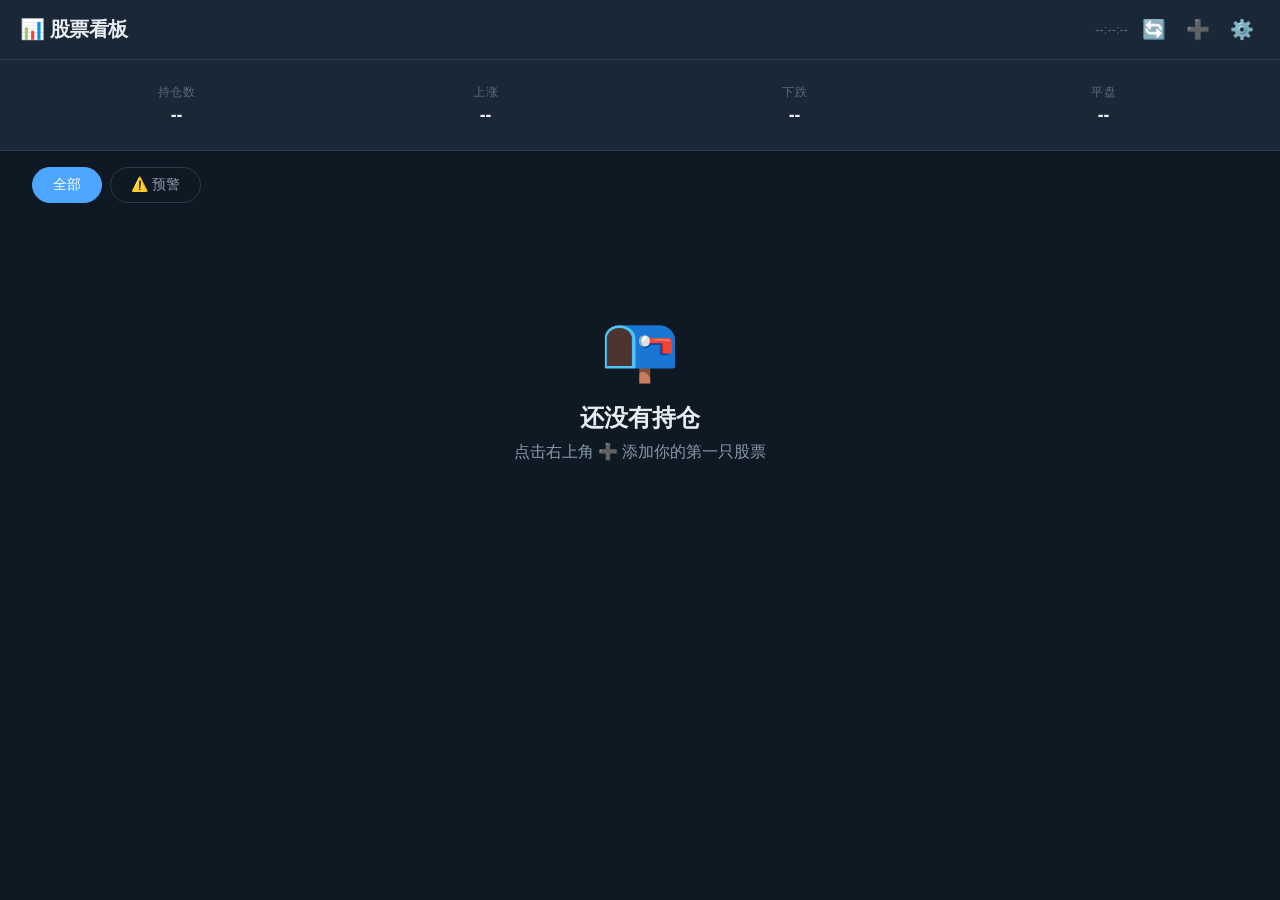
<file: app.html>
<!DOCTYPE html>
<html lang="zh-CN">
<head>
<meta charset="UTF-8">
<meta name="viewport" content="width=device-width,initial-scale=1,maximum-scale=1,user-scalable=no">
<meta name="apple-mobile-web-app-capable" content="yes">
<meta name="mobile-web-app-capable" content="yes">
<meta name="theme-color" content="#0f1923">
<meta http-equiv="Cache-Control" content="no-cache, no-store, must-revalidate">
<meta http-equiv="Pragma" content="no-cache">
<meta http-equiv="Expires" content="0">
<link rel="manifest" href="manifest.json">
<title>股票看板</title>
<script>if(localStorage.getItem("sw_version")!=="v11"){localStorage.setItem("sw_version","v11");location.reload(true)}</script>
<style>
/* === Reset & Base === */
*, *::before, *::after {
  margin: 0; padding: 0; box-sizing: border-box;
}

:root {
  --bg-primary: #0f1923;
  --bg-secondary: #1a2736;
  --bg-card: #1e2d3d;
  --bg-card-hover: #243447;
  --bg-modal: #1a2736;
  --text-primary: #e8edf2;
  --text-secondary: #8899aa;
  --text-muted: #5a6b7c;
  --green: #00d4aa;
  --green-bg: rgba(0,212,170,0.12);
  --red: #ff4757;
  --red-bg: rgba(255,71,87,0.12);
  --yellow: #ffc107;
  --yellow-bg: rgba(255,193,7,0.12);
  --blue: #4da6ff;
  --blue-bg: rgba(77,166,255,0.12);
  --purple: #a855f7;
  --border: #2a3a4a;
  --radius: 12px;
  --radius-sm: 8px;
  --shadow: 0 4px 24px rgba(0,0,0,0.3);
  --transition: all 0.2s ease;
}

html {
  font-size: 16px;
  -webkit-text-size-adjust: 100%;
}

body {
  font-family: -apple-system, BlinkMacSystemFont, 'Segoe UI', 'PingFang SC', 'Hiragino Sans GB', 'Microsoft YaHei', sans-serif;
  background: var(--bg-primary);
  color: var(--text-primary);
  min-height: 100vh;
  overflow-x: hidden;
  -webkit-font-smoothing: antialiased;
}

/* === Header === */
.app-header {
  display: flex;
  align-items: center;
  justify-content: space-between;
  padding: 12px 20px;
  background: var(--bg-secondary);
  border-bottom: 1px solid var(--border);
  position: sticky;
  top: 0;
  z-index: 100;
  backdrop-filter: blur(12px);
}

.logo {
  font-size: 1.25rem;
  font-weight: 700;
  letter-spacing: -0.5px;
}

.header-right {
  display: flex;
  align-items: center;
  gap: 8px;
}

.update-time {
  font-size: 0.8rem;
  color: var(--text-muted);
  font-variant-numeric: tabular-nums;
}

.btn-icon {
  background: none;
  border: none;
  font-size: 1.2rem;
  cursor: pointer;
  padding: 6px;
  border-radius: var(--radius-sm);
  transition: var(--transition);
}
.btn-icon:hover { background: var(--bg-card); }

/* === Summary Bar === */
.summary-bar {
  display: grid;
  grid-template-columns: repeat(4, 1fr);
  gap: 12px;
  padding: 16px 20px;
  background: var(--bg-secondary);
  border-bottom: 1px solid var(--border);
}

.summary-item {
  text-align: center;
}

.summary-label {
  display: block;
  font-size: 0.75rem;
  color: var(--text-muted);
  margin-bottom: 4px;
  text-transform: uppercase;
  letter-spacing: 0.5px;
}

.summary-value {
  display: block;
  font-size: 1.1rem;
  font-weight: 700;
  font-variant-numeric: tabular-nums;
}

/* === Filter Tabs === */
.filter-tabs {
  display: flex;
  gap: 8px;
  padding: 12px 20px;
  overflow-x: auto;
  -webkit-overflow-scrolling: touch;
}

.tab {
  padding: 8px 20px;
  border: 1px solid var(--border);
  border-radius: 20px;
  background: transparent;
  color: var(--text-secondary);
  font-size: 0.875rem;
  cursor: pointer;
  white-space: nowrap;
  transition: var(--transition);
}
.tab:hover { border-color: var(--text-secondary); }
.tab.active {
  background: var(--blue);
  color: #fff;
  border-color: var(--blue);
}

/* === Stock Grid === */
.stock-grid {
  display: grid;
  grid-template-columns: 1fr;
  gap: 12px;
  padding: 0 20px 20px;
}

/* === Stock Card === */
.stock-card {
  background: var(--bg-card);
  border-radius: var(--radius);
  padding: 16px;
  cursor: pointer;
  transition: var(--transition);
  border: 1px solid transparent;
  position: relative;
  overflow: hidden;
}
.stock-card:hover {
  background: var(--bg-card-hover);
  border-color: var(--border);
  transform: translateY(-2px);
  box-shadow: var(--shadow);
}

.card-header {
  display: flex;
  justify-content: space-between;
  align-items: flex-start;
  margin-bottom: 12px;
}

.card-name {
  font-size: 1rem;
  font-weight: 600;
}

.card-code {
  font-size: 0.75rem;
  color: var(--text-muted);
  margin-top: 2px;
}

.card-price {
  font-size: 1.5rem;
  font-weight: 700;
  font-variant-numeric: tabular-nums;
  text-align: right;
}

.card-change {
  font-size: 0.85rem;
  text-align: right;
  margin-top: 2px;
  font-weight: 600;
}

.card-metrics {
  display: grid;
  grid-template-columns: repeat(3, 1fr);
  gap: 8px;
  margin-top: 12px;
  padding-top: 12px;
  border-top: 1px solid var(--border);
}

.metric {
  text-align: center;
}

.metric-label {
  display: block;
  font-size: 0.65rem;
  color: var(--text-muted);
  margin-bottom: 2px;
  text-transform: uppercase;
}

.metric-value {
  display: block;
  font-size: 0.85rem;
  font-weight: 600;
  font-variant-numeric: tabular-nums;
}

/* === Indicators Bar === */
.card-indicators {
  display: grid;
  grid-template-columns: repeat(2, 1fr);
  gap: 8px;
  margin-top: 10px;
  padding-top: 10px;
  border-top: 1px solid var(--border);
}

.indicator {
  display: flex;
  align-items: center;
  gap: 6px;
  font-size: 0.75rem;
}

.indicator-dot {
  width: 8px;
  height: 8px;
  border-radius: 50%;
  flex-shrink: 0;
}

.indicator-name {
  color: var(--text-muted);
}

.indicator-value {
  font-weight: 600;
  font-variant-numeric: tabular-nums;
  margin-left: auto;
}

/* === Risk Badge === */
.card-alerts {
  display: flex;
  flex-wrap: wrap;
  gap: 6px;
  margin-top: 10px;
  padding-top: 10px;
  border-top: 1px solid var(--border);
}

.alert-badge {
  display: inline-flex;
  align-items: center;
  gap: 4px;
  padding: 3px 10px;
  border-radius: 12px;
  font-size: 0.7rem;
  font-weight: 600;
}

.alert-risk {
  background: var(--red-bg);
  color: var(--red);
}

.alert-opportunity {
  background: var(--green-bg);
  color: var(--green);
}

.alert-warning {
  background: var(--yellow-bg);
  color: var(--yellow);
}

.alert-info {
  background: var(--blue-bg);
  color: var(--blue);
}

/* Card color coding */
.stock-card.up { border-left: 3px solid var(--red); }
.stock-card.down { border-left: 3px solid var(--green); }
.stock-card.flat { border-left: 3px solid var(--text-muted); }

/* === Empty State === */
.empty-state {
  text-align: center;
  padding: 60px 20px;
  color: var(--text-secondary);
}

.empty-icon {
  font-size: 4rem;
  margin-bottom: 16px;
}

.empty-state h2 {
  margin-bottom: 8px;
  color: var(--text-primary);
}

/* === Modal === */
.modal-overlay {
  position: fixed;
  inset: 0;
  background: rgba(0,0,0,0.6);
  backdrop-filter: blur(4px);
  display: flex;
  align-items: center;
  justify-content: center;
  z-index: 1000;
  padding: 20px;
  animation: fadeIn 0.2s ease;
}

@keyframes fadeIn {
  from { opacity: 0; }
  to { opacity: 1; }
}

.modal {
  background: var(--bg-modal);
  border-radius: var(--radius);
  width: 100%;
  max-width: 480px;
  max-height: 90vh;
  overflow-y: auto;
  box-shadow: var(--shadow);
  border: 1px solid var(--border);
  animation: slideUp 0.25s ease;
}

.modal-large {
  max-width: 720px;
}

@keyframes slideUp {
  from { transform: translateY(20px); opacity: 0; }
  to { transform: translateY(0); opacity: 1; }
}

.modal-header {
  display: flex;
  justify-content: space-between;
  align-items: center;
  padding: 16px 20px;
  border-bottom: 1px solid var(--border);
}

.modal-header h2 {
  font-size: 1.1rem;
}

.btn-close {
  background: none;
  border: none;
  color: var(--text-secondary);
  font-size: 1.5rem;
  cursor: pointer;
  padding: 4px 8px;
  line-height: 1;
}
.btn-close:hover { color: var(--text-primary); }

.modal-body {
  padding: 20px;
}

.modal-footer {
  display: flex;
  justify-content: flex-end;
  gap: 10px;
  padding: 16px 20px;
  border-top: 1px solid var(--border);
}

/* === Form === */
.form-group {
  margin-bottom: 16px;
}

.form-group label {
  display: block;
  font-size: 0.85rem;
  color: var(--text-secondary);
  margin-bottom: 6px;
  font-weight: 500;
}

.form-group input,
.form-group select {
  width: 100%;
  padding: 10px 14px;
  background: var(--bg-primary);
  border: 1px solid var(--border);
  border-radius: var(--radius-sm);
  color: var(--text-primary);
  font-size: 1rem;
  outline: none;
  transition: var(--transition);
}

.form-group input:focus,
.form-group select:focus,
.form-group textarea:focus {
  border-color: var(--blue);
  box-shadow: 0 0 0 3px rgba(77,166,255,0.15);
}

.form-group input::placeholder {
  color: var(--text-muted);
}

.form-error {
  color: var(--red);
  font-size: 0.85rem;
  min-height: 20px;
}

.search-hints {
  background: var(--bg-primary);
  border: 1px solid var(--border);
  border-radius: var(--radius-sm);
  max-height: 200px;
  overflow-y: auto;
  display: none;
  margin-top: 4px;
}

.search-hints.visible { display: block; }

.hint-item {
  padding: 10px 14px;
  cursor: pointer;
  font-size: 0.9rem;
  border-bottom: 1px solid var(--border);
  transition: var(--transition);
}
.hint-item:last-child { border-bottom: none; }
.hint-item:hover { background: var(--bg-card); }

.hint-code {
  font-weight: 600;
  color: var(--blue);
  margin-right: 8px;
}

.hint-name {
  color: var(--text-secondary);
}

/* === Buttons === */
.btn {
  padding: 10px 24px;
  border: none;
  border-radius: var(--radius-sm);
  font-size: 0.9rem;
  font-weight: 600;
  cursor: pointer;
  transition: var(--transition);
}

.btn-primary {
  background: var(--blue);
  color: #fff;
}
.btn-primary:hover { background: #3d96ef; }

.btn-secondary {
  background: var(--bg-card);
  color: var(--text-primary);
  border: 1px solid var(--border);
}
.btn-secondary:hover { background: var(--bg-card-hover); }

.btn-danger {
  background: var(--red);
  color: #fff;
}
.btn-danger:hover { background: #e6404f; }

.btn-sm {
  padding: 6px 14px;
  font-size: 0.8rem;
}

/* === Settings === */
.setting-row {
  display: flex;
  justify-content: space-between;
  align-items: center;
  padding: 8px 0;
}

.setting-row select {
  width: auto;
  padding: 6px 10px;
  background: var(--bg-primary);
  border: 1px solid var(--border);
  border-radius: var(--radius-sm);
  color: var(--text-primary);
  font-size: 0.85rem;
}

/* === Detail Modal === */
.detail-section {
  margin-bottom: 20px;
}

.detail-section h3 {
  font-size: 0.85rem;
  color: var(--text-muted);
  text-transform: uppercase;
  letter-spacing: 0.5px;
  margin-bottom: 12px;
  padding-bottom: 8px;
  border-bottom: 1px solid var(--border);
}

.detail-grid {
  display: grid;
  grid-template-columns: repeat(2, 1fr);
  gap: 12px;
}

.detail-item {
  display: flex;
  justify-content: space-between;
  padding: 6px 0;
}

.detail-label {
  color: var(--text-muted);
  font-size: 0.85rem;
}

.detail-value {
  font-weight: 600;
  font-variant-numeric: tabular-nums;
}

.detail-alerts {
  display: flex;
  flex-direction: column;
  gap: 8px;
}

.detail-alert-item {
  display: flex;
  align-items: flex-start;
  gap: 8px;
  padding: 10px;
  border-radius: var(--radius-sm);
  font-size: 0.85rem;
  line-height: 1.4;
}

.detail-alert-item.risk { background: var(--red-bg); }
.detail-alert-item.opportunity { background: var(--green-bg); }
.detail-alert-item.warning { background: var(--yellow-bg); }
.detail-alert-item.info { background: var(--blue-bg); }

.detail-alert-icon {
  font-size: 1.1rem;
  flex-shrink: 0;
}

.detail-actions {
  display: flex;
  gap: 10px;
  margin-top: 16px;
  padding-top: 16px;
  border-top: 1px solid var(--border);
}

/* === Loading === */
.loading-shimmer {
  background: linear-gradient(90deg, var(--bg-card) 25%, var(--bg-card-hover) 50%, var(--bg-card) 75%);
  background-size: 200% 100%;
  animation: shimmer 1.5s infinite;
  border-radius: var(--radius-sm);
}

@keyframes shimmer {
  0% { background-position: 200% 0; }
  100% { background-position: -200% 0; }
}

/* === Color Utils === */
.text-green { color: var(--green); }
.text-red { color: var(--red); }
.text-yellow { color: var(--yellow); }
.text-blue { color: var(--blue); }
.text-muted { color: var(--text-muted); }

/* === Responsive: Tablet === */
@media (min-width: 640px) {
  .stock-grid {
    grid-template-columns: repeat(2, 1fr);
  }

  .summary-bar {
    gap: 20px;
    padding: 20px 24px;
  }

  .stock-grid {
    padding: 0 24px 24px;
  }

  .card-metrics {
    grid-template-columns: repeat(3, 1fr);
  }
}

/* === Responsive: Desktop / Large Tablet / Foldable (landscape) === */
@media (min-width: 1024px) {
  .stock-grid {
    grid-template-columns: repeat(3, 1fr);
  }

  .summary-bar {
    padding: 24px 32px;
  }

  .stock-grid {
    padding: 0 32px 32px;
    gap: 16px;
  }

  .filter-tabs {
    padding: 16px 32px;
  }
}

/* === Responsive: Ultra wide === */
@media (min-width: 1440px) {
  .stock-grid {
    grid-template-columns: repeat(4, 1fr);
  }
}

/* === Small phone === */
@media (max-width: 360px) {
  html { font-size: 14px; }

  .summary-bar {
    grid-template-columns: repeat(2, 1fr);
    gap: 8px;
  }

  .card-metrics {
    grid-template-columns: repeat(2, 1fr);
  }
}

/* === Foldable (narrow outer screen) === */
@media (max-width: 320px) {
  .summary-bar {
    grid-template-columns: repeat(2, 1fr);
  }

  .app-header {
    padding: 10px 12px;
  }

  .logo { font-size: 1rem; }

  .stock-grid {
    padding: 0 12px 12px;
    gap: 8px;
  }
}

/* === Scrollbar === */
::-webkit-scrollbar { width: 6px; height: 6px; }
::-webkit-scrollbar-track { background: transparent; }
::-webkit-scrollbar-thumb { background: var(--border); border-radius: 3px; }
::-webkit-scrollbar-thumb:hover { background: var(--text-muted); }

/* === Toast === */
.toast-container {
  position: fixed;
  top: 70px;
  right: 20px;
  z-index: 2000;
  display: flex;
  flex-direction: column;
  gap: 8px;
}

.toast {
  background: var(--bg-card);
  border: 1px solid var(--border);
  border-radius: var(--radius-sm);
  padding: 12px 20px;
  font-size: 0.85rem;
  box-shadow: var(--shadow);
  animation: slideIn 0.3s ease, fadeOut 0.3s ease 2.7s;
  max-width: 320px;
}

.toast.success { border-left: 3px solid var(--green); }
.toast.error { border-left: 3px solid var(--red); }
.toast.info { border-left: 3px solid var(--blue); }

@keyframes slideIn {
  from { transform: translateX(100%); opacity: 0; }
  to { transform: translateX(0); opacity: 1; }
}

@keyframes fadeOut {
  from { opacity: 1; }
  to { opacity: 0; }
}

/* === Pulse animation for live indicator === */
.pulse {
  display: inline-block;
  width: 8px;
  height: 8px;
  border-radius: 50%;
  background: var(--green);
  animation: pulse 2s infinite;
  margin-right: 6px;
}

@keyframes pulse {
  0%, 100% { opacity: 1; transform: scale(1); }
  50% { opacity: 0.5; transform: scale(0.8); }
}

</style>
</head>
<body>



<div id="debugOverlay" onclick="_showDebug()" style="display:none;position:fixed;bottom:0;left:0;right:0;background:rgba(0,0,0,0.9);color:#0f0;font-size:11px;padding:8px;z-index:9999;max-height:40vh;overflow-y:auto;font-family:monospace;"></div>








<div id="app">
  <header class="app-header">
    <div class="header-left"><h1 class="logo">📊 股票看板</h1></div>
    <div class="header-right">
      <span class="update-time" id="updateTime">--:--:--</span>
      <button class="btn-icon" id="btnRefresh" title="刷新">🔄</button>
      <button class="btn-icon" id="btnAdd" title="添加股票">➕</button>
      <button class="btn-icon" id="btnSettings" title="设置">⚙️</button>
    </div>
  </header>
  <main class="main-content">
    <section class="summary-bar">
      <div class="summary-item"><span class="summary-label">持仓数</span><span class="summary-value" id="totalValue">--</span></div>
      <div class="summary-item"><span class="summary-label">上涨</span><span class="summary-value" id="totalPnl">--</span></div>
      <div class="summary-item"><span class="summary-label">下跌</span><span class="summary-value" id="todayPnl">--</span></div>
      <div class="summary-item"><span class="summary-label">平盘</span><span class="summary-value" id="holdingsCount">--</span></div>
    </section>
    <section class="filter-tabs">
      <button class="tab active" data-filter="all">全部</button>
      <button class="tab" data-filter="alert">⚠️ 预警</button>
    </section>
    <section class="stock-grid" id="stockGrid"></section>
    <section class="empty-state" id="emptyState" style="display:none;">
      <div class="empty-icon">📭</div>
      <h2>还没有持仓</h2>
      <p>点击右上角 ➕ 添加你的第一只股票</p>
    </section>
  </main>
</div>

<div class="modal-overlay" id="modalAdd" style="display:none;">
  <div class="modal">
    <div class="modal-header"><h2>添加股票</h2><button class="btn-close" id="btnCloseAdd">&times;</button></div>
    <div class="modal-body">
      <div class="form-group">
        <label>股票代码</label>
        <input type="text" id="inputCode" placeholder="输入6位代码，如 600519" autocomplete="off">
        <div class="search-hints" id="searchHints"></div>
      </div>
      <div class="form-error" id="formError"></div>
    </div>
    <div class="modal-footer">
      <button class="btn btn-secondary" id="btnCancelAdd">取消</button>
      <button class="btn btn-primary" id="btnConfirmAdd">添加</button>
    </div>
  </div>
</div>

<div class="modal-overlay" id="modalDetail" style="display:none;">
  <div class="modal modal-large">
    <div class="modal-header"><h2 id="detailTitle">--</h2><button class="btn-close" id="btnCloseDetail">&times;</button></div>
    <div class="modal-body" id="detailBody"></div>
  </div>
</div>

<div class="modal-overlay" id="modalSettings" style="display:none;">
  <div class="modal">
    <div class="modal-header"><h2>设置</h2><button class="btn-close" id="btnCloseSettings">&times;</button></div>
    <div class="modal-body">
      <div class="form-group">
        <label>自动刷新间隔（秒）</label>
        <input type="number" id="inputInterval" value="30" min="5" max="300">
      </div>
      <div class="form-group">
        <label>数据管理</label>
        <div style="display:flex;gap:8px;">
          <button class="btn btn-secondary" id="btnExport" style="flex:1;">📤 导出</button>
          <button class="btn btn-secondary" id="btnImport" style="flex:1;">📥 导入</button>
        </div>
        <input type="file" id="fileImport" accept=".json" style="display:none">
      </div>
    </div>
    <div class="modal-footer"><button class="btn btn-primary" id="btnSaveSettings">保存</button></div>
  </div>
</div>











<script>window._debugLog=[];window._debug=function(m){_debugLog.push("["+new Date().toLocaleTimeString()+"] "+m);var e=document.getElementById("debugOverlay");if(e)e.innerHTML=_debugLog.slice(-15).join("<br>")};window._showDebug=function(){var e=document.getElementById("debugOverlay");if(e)e.style.display=e.style.display==="none"?"block":""};document.addEventListener("dblclick",function(){_showDebug()})</script>
<script>
/**
 * 股票数据 API 服务
 */
const StockAPI = (() => {
  const BASE_URL = 'https://qt.gtimg.cn/q=';
  const KLINE_URL = 'https://web.ifzq.gtimg.cn/appstock/app/fqkline/get';

  function getMarketPrefix(code) {
    code = code.replace(/\s/g, '');
    if (code.startsWith('6') || code.startsWith('5')) return 'sh';
    if (code.startsWith('0') || code.startsWith('3') || code.startsWith('1')) return 'sz';
    if (code.startsWith('8') || code.startsWith('4')) return 'bj';
    return 'sh';
  }

  function getFullCode(code) {
    code = code.replace(/\s/g, '');
    return getMarketPrefix(code) + code;
  }

  function loadScript(url) {
    return new Promise((resolve, reject) => {
      var timeout = setTimeout(function() {
        cleanup();
        reject(new Error('timeout'));
      }, 8000);
      var script = document.createElement('script');
      function cleanup() {
        clearTimeout(timeout);
        if (script.parentNode) script.parentNode.removeChild(script);
      }
      script.src = url;
      script.onload = function() { cleanup(); resolve(); };
      script.onerror = function() { cleanup(); reject(new Error('load failed')); };
      document.head.appendChild(script);
    });
  }

  // Fetch real-time quotes (CORS-enabled API)
  async function fetchQuotes(codes) {
    if (!codes || codes.length === 0) return {};
    var fullCodes = codes.map(function(c) { return getFullCode(c); });
    var url = BASE_URL + fullCodes.join(',');
    try {
      window._debug && _debug("Fetching kline: " + url);
      var resp = await fetch(url);
      window._debug && _debug("Kline status: " + resp.status);
      var text = await resp.text();
      window._debug && _debug("Kline response len: " + text.length);
      return parseQuotes(text);
    } catch (err) {
      console.error('Quotes error:', err);
      return {};
    }
  }

  function parseQuotes(text) {
    var results = {};
    var lines = text.split('\n').filter(function(l) { return l.trim(); });
    for (var i = 0; i < lines.length; i++) {
      try {
        var match = lines[i].match(/v_(\w+)="(.+)"/);
        if (!match) continue;
        var parts = match[2].split('~');
        if (parts.length < 50) continue;
        results[parts[2]] = {
          code: parts[2], name: parts[1], fullCode: match[1],
          currentPrice: parseFloat(parts[3]) || 0,
          prevClose: parseFloat(parts[4]) || 0,
          open: parseFloat(parts[5]) || 0,
          high: parseFloat(parts[33]) || 0,
          low: parseFloat(parts[34]) || 0,
          volume: parseFloat(parts[6]) || 0,
          changeAmount: parseFloat(parts[31]) || 0,
          changePercent: parseFloat(parts[32]) || 0,
          turnoverRate: parseFloat(parts[38]) || 0,
          pe: parseFloat(parts[39]) || 0,
          amplitude: parseFloat(parts[43]) || 0,
          totalMarketCap: parseFloat(parts[45]) || 0,
          pb: parseFloat(parts[46]) || 0
        };
      } catch (e) {}
    }
    return results;
  }

  // Fetch K-line: try script injection, fallback to fetch
  // Fetch K-line data (CORS-enabled API)
  // Fetch K-line data using XMLHttpRequest (more reliable on mobile)
  async function fetchKline(code, days) {
    days = days || 120;
    var fullCode = getFullCode(code);
    var market = fullCode.slice(0, 2);
    var pureCode = fullCode.slice(2);
    var url = KLINE_URL + '?_var=kline_dayqfq&param=' + market + pureCode + ',day,,,' + days + ',qfq';
    _debug && _debug('Kline URL: ' + url);

    return new Promise(function(resolve) {
      var xhr = new XMLHttpRequest();
      xhr.open('GET', url, true);
      xhr.onreadystatechange = function() {
        if (xhr.readyState === 4) {
          _debug && _debug('XHR status: ' + xhr.status + ' len: ' + (xhr.responseText || '').length);
          if (xhr.status === 200 && xhr.responseText) {
            try {
              var text = xhr.responseText;
            var start = text.indexOf("{");
            var end = text.lastIndexOf("}");
            var match = (start >= 0 && end > start) ? [null, text.substring(start, end + 1)] : null;
              if (match) {
                var data = JSON.parse(match[1]);
                if (data.code === 0 && data.data && data.data[pureCode]) {
                  var dayData = data.data[pureCode].qfqday || data.data[pureCode].day || [];
                  _debug && _debug('Kline bars: ' + dayData.length);
                  resolve(dayData.map(function(d) {
                    return { date: d[0], open: parseFloat(d[1]), close: parseFloat(d[2]), high: parseFloat(d[3]), low: parseFloat(d[4]), volume: parseFloat(d[5]) };
                  }));
                  return;
                }
              }
              _debug && _debug('Kline parse failed');
            } catch(e) {
              _debug && _debug('Kline error: ' + e.message);
            }
          }
          resolve([]);
        }
      };
      xhr.onerror = function() {
        _debug && _debug('XHR network error');
        resolve([]);
      };
      xhr.send();
    });
  }

  function parseKlineData(dayData) {
    return dayData.map(function(d) {
      return { date: d[0], open: parseFloat(d[1]), close: parseFloat(d[2]), high: parseFloat(d[3]), low: parseFloat(d[4]), volume: parseFloat(d[5]) };
    });
  }

  // Search: code=direct, name=smartbox API
  async function searchStock(keyword) {
    try {
      window.v_hint = null;
      await loadScript('https://smartbox.gtimg.cn/s3/?v=2&q=' + encodeURIComponent(keyword) + '&t=all');
      var hint = window.v_hint || '';
      delete window.v_hint;
      if (!hint) return [];
      var items = hint.split('^');
      var results = [];
      for (var i = 0; i < items.length; i++) {
        var parts = items[i].split('~');
        if (parts.length >= 3 && (parts[0] === 'sh' || parts[0] === 'sz')) {
          results.push({ code: parts[1], name: parts[2], market: parts[0] });
        }
      }
      return results.slice(0, 10);
    } catch (e) {
      console.error('Search error:', e);
      return [];
    }
  }

  function formatVolume(vol) {
    if (vol >= 10000) return (vol / 10000).toFixed(2) + '万手';
    return vol.toFixed(0) + '手';
  }

  function formatMarketCap(cap) {
    if (cap >= 10000) return (cap / 10000).toFixed(0) + '亿';
    return cap.toFixed(0) + '万';
  }

  return {
    fetchQuotes: fetchQuotes,
    fetchKline: fetchKline,
    searchStock: searchStock,
    formatVolume: formatVolume,
    formatMarketCap: formatMarketCap,
    getFullCode: getFullCode,
    getMarketPrefix: getMarketPrefix
  };
})();

</script>
<script>
/**
 * 技术指标计算模块
 * MACD, KDJ, RSI, BOLL 等
 */
const Indicators = (() => {

  /**
   * 计算 EMA (指数移动平均)
   */
  function ema(data, period) {
    const result = [];
    const multiplier = 2 / (period + 1);

    // First EMA uses SMA
    let sum = 0;
    for (let i = 0; i < period && i < data.length; i++) {
      sum += data[i];
    }
    result[period - 1] = sum / period;

    for (let i = period; i < data.length; i++) {
      result[i] = (data[i] - result[i - 1]) * multiplier + result[i - 1];
    }

    return result;
  }

  /**
   * 计算 MACD
   * @param {number[]} closes - 收盘价数组
   * @param {number} fastPeriod - 快线周期 (默认12)
   * @param {number} slowPeriod - 慢线周期 (默认26)
   * @param {number} signalPeriod - 信号线周期 (默认9)
   * @returns {Object} { dif, dea, macd, signal }
   */
  function calcMACD(closes, fastPeriod = 12, slowPeriod = 26, signalPeriod = 9) {
    if (closes.length < slowPeriod + signalPeriod) {
      return { dif: [], dea: [], macd: [], signal: [] };
    }

    const emaFast = ema(closes, fastPeriod);
    const emaSlow = ema(closes, slowPeriod);

    // DIF = EMA(fast) - EMA(slow)
    const dif = [];
    for (let i = 0; i < closes.length; i++) {
      if (emaFast[i] !== undefined && emaSlow[i] !== undefined) {
        dif[i] = emaFast[i] - emaSlow[i];
      }
    }

    // DEA = EMA(DIF, signal)
    const validDif = dif.filter(v => v !== undefined);
    const deaRaw = ema(validDif, signalPeriod);

    const dea = [];
    const macd = [];
    let validIdx = 0;
    for (let i = 0; i < dif.length; i++) {
      if (dif[i] !== undefined) {
        dea[i] = deaRaw[validIdx] !== undefined ? deaRaw[validIdx] : undefined;
        if (dea[i] !== undefined) {
          macd[i] = 2 * (dif[i] - dea[i]);
        }
        validIdx++;
      }
    }

    return {
      dif,
      dea,
      macd,
      latestDif: getLastValid(dif),
      latestDea: getLastValid(dea),
      latestMacd: getLastValid(macd),
      // Trend signals
      goldenCross: detectGoldenCross(dif, dea),
      deathCross: detectDeathCross(dif, dea),
      trend: getMACDTrend(dif, dea, macd)
    };
  }

  /**
   * 计算 KDJ
   * @param {Object[]} klineData - K线数据 [{high, low, close}]
   * @param {number} period - RSV周期 (默认9)
   * @param {number} kPeriod - K平滑周期 (默认3)
   * @param {number} dPeriod - D平滑周期 (默认3)
   */
  function calcKDJ(klineData, period = 9, kPeriod = 3, dPeriod = 3) {
    if (klineData.length < period) {
      return { k: [], d: [], j: [] };
    }

    const kValues = [];
    const dValues = [];
    const jValues = [];

    let prevK = 50;
    let prevD = 50;

    for (let i = 0; i < klineData.length; i++) {
      if (i < period - 1) {
        kValues[i] = undefined;
        dValues[i] = undefined;
        jValues[i] = undefined;
        continue;
      }

      // Calculate RSV
      let highestHigh = -Infinity;
      let lowestLow = Infinity;
      for (let j = i - period + 1; j <= i; j++) {
        if (klineData[j].high > highestHigh) highestHigh = klineData[j].high;
        if (klineData[j].low < lowestLow) lowestLow = klineData[j].low;
      }

      const close = klineData[i].close;
      const rsv = highestHigh === lowestLow ? 50 : ((close - lowestLow) / (highestHigh - lowestLow)) * 100;

      // K = 2/3 * prevK + 1/3 * RSV
      const k = (2 / 3) * prevK + (1 / 3) * rsv;
      // D = 2/3 * prevD + 1/3 * K
      const d = (2 / 3) * prevD + (1 / 3) * k;
      // J = 3K - 2D
      const j = 3 * k - 2 * d;

      kValues[i] = k;
      dValues[i] = d;
      jValues[i] = j;

      prevK = k;
      prevD = d;
    }

    return {
      k: kValues,
      d: dValues,
      j: jValues,
      latestK: getLastValid(kValues),
      latestD: getLastValid(dValues),
      latestJ: getLastValid(jValues),
      goldenCross: detectKDJGoldenCross(kValues, dValues),
      deathCross: detectKDJDeathCross(kValues, dValues),
      overbought: getLastValid(kValues) > 80 && getLastValid(dValues) > 80,
      oversold: getLastValid(kValues) < 20 && getLastValid(dValues) < 20
    };
  }

  /**
   * 计算 RSI
   */
  function calcRSI(closes, period = 14) {
    if (closes.length < period + 1) return { values: [], latest: null };

    const rsiValues = [];
    let avgGain = 0;
    let avgLoss = 0;

    // Initial average
    for (let i = 1; i <= period; i++) {
      const diff = closes[i] - closes[i - 1];
      if (diff > 0) avgGain += diff;
      else avgLoss += Math.abs(diff);
    }
    avgGain /= period;
    avgLoss /= period;

    rsiValues[period] = avgLoss === 0 ? 100 : 100 - (100 / (1 + avgGain / avgLoss));

    for (let i = period + 1; i < closes.length; i++) {
      const diff = closes[i] - closes[i - 1];
      const gain = diff > 0 ? diff : 0;
      const loss = diff < 0 ? Math.abs(diff) : 0;

      avgGain = (avgGain * (period - 1) + gain) / period;
      avgLoss = (avgLoss * (period - 1) + loss) / period;

      rsiValues[i] = avgLoss === 0 ? 100 : 100 - (100 / (1 + avgGain / avgLoss));
    }

    return {
      values: rsiValues,
      latest: getLastValid(rsiValues),
      overbought: getLastValid(rsiValues) > 70,
      oversold: getLastValid(rsiValues) < 30
    };
  }

  // === Helper functions ===

  function getLastValid(arr) {
    for (let i = arr.length - 1; i >= 0; i--) {
      if (arr[i] !== undefined && !isNaN(arr[i])) return arr[i];
    }
    return null;
  }

  function getSecondLastValid(arr) {
    let count = 0;
    for (let i = arr.length - 1; i >= 0; i--) {
      if (arr[i] !== undefined && !isNaN(arr[i])) {
        count++;
        if (count === 2) return arr[i];
      }
    }
    return null;
  }

  function detectGoldenCross(dif, dea) {
    const currDif = getLastValid(dif);
    const currDea = getLastValid(dea);
    const prevDif = getSecondLastValid(dif);
    const prevDea = getSecondLastValid(dea);

    if (currDif === null || currDea === null || prevDif === null || prevDea === null) return false;
    return prevDif <= prevDea && currDif > currDea;
  }

  function detectDeathCross(dif, dea) {
    const currDif = getLastValid(dif);
    const currDea = getLastValid(dea);
    const prevDif = getSecondLastValid(dif);
    const prevDea = getSecondLastValid(dea);

    if (currDif === null || currDea === null || prevDif === null || prevDea === null) return false;
    return prevDif >= prevDea && currDif < currDea;
  }

  function detectKDJGoldenCross(k, d) {
    const currK = getLastValid(k);
    const currD = getLastValid(d);
    const prevK = getSecondLastValid(k);
    const prevD = getSecondLastValid(d);

    if (currK === null || currD === null || prevK === null || prevD === null) return false;
    return prevK <= prevD && currK > currD;
  }

  function detectKDJDeathCross(k, d) {
    const currK = getLastValid(k);
    const currD = getLastValid(d);
    const prevK = getSecondLastValid(k);
    const prevD = getSecondLastValid(d);

    if (currK === null || currD === null || prevK === null || prevD === null) return false;
    return prevK >= prevD && currK < currD;
  }

  function getMACDTrend(dif, dea, macd) {
    const latestDif = getLastValid(dif);
    const latestDea = getLastValid(dea);
    const latestMacd = getLastValid(macd);
    const prevMacd = getSecondLastValid(macd);

    if (latestDif === null || latestDea === null) return 'unknown';

    if (latestDif > latestDea && latestDif > 0) return 'strong_up';
    if (latestDif > latestDea) return 'up';
    if (latestDif < latestDea && latestDif < 0) return 'strong_down';
    if (latestDif < latestDea) return 'down';
    return 'neutral';
  }

  return {
    calcMACD,
    calcKDJ,
    calcRSI,
    ema
  };
})();

</script>
<script>
/**
 * 风险与机遇分析引擎
 * 综合 MACD、KDJ、RSI、价格位置等多维度分析
 */
const RiskEngine = (() => {

  function fmt(n) {
    if (n === null || n === undefined) return '--';
    return n.toFixed(3);
  }

  function getRiskLevel(score) {
    if (score >= 50) return { text: '强烈看多', color: 'green', emoji: '🟢' };
    if (score >= 25) return { text: '偏多', color: 'green', emoji: '🟢' };
    if (score >= 10) return { text: '谨慎乐观', color: 'blue', emoji: '🔵' };
    if (score >= -10) return { text: '中性', color: 'yellow', emoji: '🟡' };
    if (score >= -25) return { text: '偏空', color: 'red', emoji: '🔴' };
    return { text: '强烈看空', color: 'red', emoji: '🔴' };
  }

  /**
   * 分析单只股票的风险和机遇
   */
  function analyze(quote, macd, kdj, rsi, holding) {
    var alerts = [];
    var riskScore = 0;

    if (!quote) return { alerts: alerts, riskLevel: 'unknown', score: 0 };

    // === MACD Analysis ===
    if (macd) {
      if (macd.goldenCross) {
        alerts.push({
          type: 'opportunity',
          icon: '🟢',
          title: 'MACD 金叉',
          detail: 'DIF(' + fmt(macd.latestDif) + ')上穿DEA(' + fmt(macd.latestDea) + ')，短期动能转强',
          weight: 25
        });
        riskScore += 25;
      }

      if (macd.deathCross) {
        alerts.push({
          type: 'risk',
          icon: '🔴',
          title: 'MACD 死叉',
          detail: 'DIF(' + fmt(macd.latestDif) + ')下穿DEA(' + fmt(macd.latestDea) + ')，短期动能转弱',
          weight: -25
        });
        riskScore -= 25;
      }

      if (macd.trend === 'strong_up') {
        alerts.push({
          type: 'opportunity',
          icon: '🟢',
          title: 'MACD 多头强势',
          detail: 'DIF>DEA且均在零轴上方，上升趋势强劲',
          weight: 15
        });
        riskScore += 15;
      }

      if (macd.trend === 'strong_down') {
        alerts.push({
          type: 'risk',
          icon: '🔴',
          title: 'MACD 空头强势',
          detail: 'DIF<DEA且均在零轴下方，下降趋势明显',
          weight: -15
        });
        riskScore -= 15;
      }

      // MACD 柱状图连续放大/缩小
      if (macd.macd && macd.macd.length >= 3) {
        var recent = macd.macd.filter(function(v) { return v !== undefined; }).slice(-3);
        if (recent.length === 3) {
          if (recent[2] > recent[1] && recent[1] > recent[0] && recent[2] > 0) {
            alerts.push({
              type: 'info',
              icon: '📈',
              title: 'MACD 红柱放大',
              detail: '动能持续增强，多头力量在积聚',
              weight: 8
            });
            riskScore += 8;
          }
          if (recent[2] < recent[1] && recent[1] < recent[0] && recent[2] < 0) {
            alerts.push({
              type: 'warning',
              icon: '📉',
              title: 'MACD 绿柱放大',
              detail: '空头动能持续增强',
              weight: -8
            });
            riskScore -= 8;
          }
        }
      }
    }

    // === KDJ Analysis ===
    if (kdj) {
      if (kdj.goldenCross) {
        alerts.push({
          type: 'opportunity',
          icon: '🟢',
          title: 'KDJ 金叉',
          detail: 'K(' + fmt(kdj.latestK) + ')上穿D(' + fmt(kdj.latestD) + ')，短期看多信号',
          weight: 20
        });
        riskScore += 20;
      }

      if (kdj.deathCross) {
        alerts.push({
          type: 'risk',
          icon: '🔴',
          title: 'KDJ 死叉',
          detail: 'K(' + fmt(kdj.latestK) + ')下穿D(' + fmt(kdj.latestD) + ')，短期看空信号',
          weight: -20
        });
        riskScore -= 20;
      }

      if (kdj.overbought) {
        alerts.push({
          type: 'risk',
          icon: '⚠️',
          title: 'KDJ 超买区',
          detail: 'K=' + fmt(kdj.latestK) + ', D=' + fmt(kdj.latestD) + '，均>80，注意回调风险',
          weight: -15
        });
        riskScore -= 15;
      }

      if (kdj.oversold) {
        alerts.push({
          type: 'opportunity',
          icon: '💡',
          title: 'KDJ 超卖区',
          detail: 'K=' + fmt(kdj.latestK) + ', D=' + fmt(kdj.latestD) + '，均<20，可能超跌反弹',
          weight: 15
        });
        riskScore += 15;
      }

      if (kdj.latestJ !== null && kdj.latestJ !== undefined) {
        if (kdj.latestJ > 100) {
          alerts.push({
            type: 'warning',
            icon: '⚠️',
            title: 'J值超买',
            detail: 'J=' + fmt(kdj.latestJ) + '，>100，短期可能面临调整',
            weight: -10
          });
          riskScore -= 10;
        }
        if (kdj.latestJ < 0) {
          alerts.push({
            type: 'opportunity',
            icon: '💡',
            title: 'J值超卖',
            detail: 'J=' + fmt(kdj.latestJ) + '，<0，短期可能反弹',
            weight: 10
          });
          riskScore += 10;
        }
      }
    }

    // === RSI Analysis ===
    if (rsi && rsi.latest !== null) {
      if (rsi.overbought) {
        alerts.push({
          type: 'risk',
          icon: '⚠️',
          title: 'RSI 超买',
          detail: 'RSI=' + fmt(rsi.latest) + '，>70，估值偏高',
          weight: -12
        });
        riskScore -= 12;
      }

      if (rsi.oversold) {
        alerts.push({
          type: 'opportunity',
          icon: '💡',
          title: 'RSI 超卖',
          detail: 'RSI=' + fmt(rsi.latest) + '，<30，可能被低估',
          weight: 12
        });
        riskScore += 12;
      }
    }

    // === Price Position Analysis ===
    if (quote) {
      if (quote.changePercent > 5) {
        alerts.push({
          type: 'warning',
          icon: '🚀',
          title: '大幅上涨',
          detail: '今日涨幅 ' + quote.changePercent.toFixed(2) + '%，注意追高风险',
          weight: -5
        });
        riskScore -= 5;
      }

      if (quote.changePercent < -5) {
        alerts.push({
          type: 'warning',
          icon: '💥',
          title: '大幅下跌',
          detail: '今日跌幅 ' + quote.changePercent.toFixed(2) + '%，关注是否止跌',
          weight: -5
        });
        riskScore -= 5;
      }

      if (quote.turnoverRate > 15) {
        alerts.push({
          type: 'warning',
          icon: '🔥',
          title: '换手率异常',
          detail: '换手率 ' + quote.turnoverRate.toFixed(2) + '%，交易活跃度极高',
          weight: -5
        });
        riskScore -= 5;
      }

      // 持仓盈亏分析
      if (holding && holding.shares > 0 && holding.cost > 0) {
        var pnlPercent = ((quote.currentPrice - holding.cost) / holding.cost) * 100;

        if (pnlPercent > 30) {
          alerts.push({
            type: 'warning',
            icon: '💰',
            title: '大幅盈利',
            detail: '持仓盈利 ' + pnlPercent.toFixed(1) + '%，可考虑部分止盈',
            weight: -8
          });
          riskScore -= 8;
        }

        if (pnlPercent < -20) {
          alerts.push({
            type: 'risk',
            icon: '😰',
            title: '深度套牢',
            detail: '持仓亏损 ' + pnlPercent.toFixed(1) + '%，评估是否止损或补仓',
            weight: -10
          });
          riskScore -= 10;
        }

        if (pnlPercent > 0 && pnlPercent < 10 && kdj && kdj.oversold) {
          alerts.push({
            type: 'opportunity',
            icon: '💡',
            title: '加仓机会',
            detail: '持仓盈利且KDJ超卖，可考虑逢低加仓',
            weight: 10
          });
          riskScore += 10;
        }
      }
    }

    // === Confluence signals (多指标共振) ===
    var bullishCount = 0;
    var bearishCount = 0;

    if (macd) {
      if (macd.trend === 'up' || macd.trend === 'strong_up') bullishCount++;
      if (macd.trend === 'down' || macd.trend === 'strong_down') bearishCount++;
    }
    if (kdj) {
      if (kdj.latestK > kdj.latestD) bullishCount++;
      else bearishCount++;
      if (kdj.oversold) bullishCount++;
      if (kdj.overbought) bearishCount++;
    }
    if (rsi && rsi.latest !== null) {
      if (rsi.oversold) bullishCount++;
      if (rsi.overbought) bearishCount++;
      if (rsi.latest > 50) bullishCount++;
      else bearishCount++;
    }

    if (bullishCount >= 4) {
      alerts.push({
        type: 'opportunity',
        icon: '⭐',
        title: '多指标共振看多',
        detail: bullishCount + '个指标同时发出看多信号，共振效应强',
        weight: 20
      });
      riskScore += 20;
    }

    if (bearishCount >= 4) {
      alerts.push({
        type: 'risk',
        icon: '💀',
        title: '多指标共振看空',
        detail: bearishCount + '个指标同时发出看空信号，风险较大',
        weight: -20
      });
      riskScore -= 20;
    }

    // === Generate summary ===
    var riskLevel = getRiskLevel(riskScore);

    return {
      alerts: alerts.sort(function(a, b) { return Math.abs(b.weight) - Math.abs(a.weight); }),
      riskLevel: riskLevel,
      score: Math.max(-100, Math.min(100, riskScore))
    };
  }

  return { analyze: analyze };
})();

</script>
<script>
/**
 * 本地存储模块
 * 管理持仓数据和设置的持久化
 */
const Storage = (() => {
  const KEYS = {
    holdings: 'stock_dashboard_holdings',
    settings: 'stock_dashboard_settings',
    klineCache: 'stock_dashboard_kline_cache'
  };

  const DEFAULT_SETTINGS = {
    refreshInterval: 30,  // seconds
    macdSensitivity: 'medium',
    kdjThreshold: 'medium'
  };

  // === Holdings ===

  function getHoldings() {
    try {
      const data = localStorage.getItem(KEYS.holdings);
      return data ? JSON.parse(data) : [];
    } catch {
      return [];
    }
  }

  function saveHoldings(holdings) {
    localStorage.setItem(KEYS.holdings, JSON.stringify(holdings));
  }

  function addHolding(holding) {
    const holdings = getHoldings();
    // Check if already exists
    const existingIdx = holdings.findIndex(h => h.code === holding.code);
    if (existingIdx >= 0) {
      // Update existing
      holdings[existingIdx] = { ...holdings[existingIdx], ...holding };
    } else {
      holdings.push({
        ...holding,
        id: Date.now().toString(36) + Math.random().toString(36).slice(2, 6),
        addedAt: Date.now()
      });
    }
    saveHoldings(holdings);
    return holdings;
  }

  function removeHolding(code) {
    const holdings = getHoldings().filter(h => h.code !== code);
    saveHoldings(holdings);
    return holdings;
  }

  function updateHolding(code, updates) {
    const holdings = getHoldings();
    const idx = holdings.findIndex(h => h.code === code);
    if (idx >= 0) {
      holdings[idx] = { ...holdings[idx], ...updates };
      saveHoldings(holdings);
    }
    return holdings;
  }

  // === Settings ===

  function getSettings() {
    try {
      const data = localStorage.getItem(KEYS.settings);
      return data ? { ...DEFAULT_SETTINGS, ...JSON.parse(data) } : { ...DEFAULT_SETTINGS };
    } catch {
      return { ...DEFAULT_SETTINGS };
    }
  }

  function saveSettings(settings) {
    localStorage.setItem(KEYS.settings, JSON.stringify(settings));
  }

  // === K-line Cache ===

  function getCachedKline(code) {
    try {
      const data = localStorage.getItem(KEYS.klineCache + '_' + code);
      if (!data) return null;

      const cached = JSON.parse(data);
      // Cache valid for 4 hours
      if (Date.now() - cached.timestamp > 4 * 60 * 60 * 1000) return null;
      return cached.data;
    } catch {
      return null;
    }
  }

  function setCachedKline(code, data) {
    localStorage.setItem(KEYS.klineCache + '_' + code, JSON.stringify({
      data,
      timestamp: Date.now()
    }));
  }

  // === Import/Export ===

  function exportData() {
    return JSON.stringify({
      holdings: getHoldings(),
      settings: getSettings(),
      exportedAt: new Date().toISOString(),
      version: '1.0'
    }, null, 2);
  }

  function importData(jsonStr) {
    try {
      const data = JSON.parse(jsonStr);
      if (data.holdings) saveHoldings(data.holdings);
      if (data.settings) saveSettings(data.settings);
      return { success: true, count: data.holdings?.length || 0 };
    } catch (err) {
      return { success: false, error: err.message };
    }
  }

  return {
    getHoldings,
    saveHoldings,
    addHolding,
    removeHolding,
    updateHolding,
    getSettings,
    saveSettings,
    getCachedKline,
    setCachedKline,
    exportData,
    importData
  };
})();

</script>
<script>
/**
 * 股票看板 - 主应用（简化版：只看行情和指标）
 */
const App = (() => {
  let holdings = [];
  let stockData = {};
  let currentFilter = 'all';
  let refreshTimer = null;
  let isRefreshing = false;

  const $ = (sel) => document.querySelector(sel);
  const $$ = (sel) => document.querySelectorAll(sel);

  function init() {
    holdings = Storage.getHoldings();
    bindEvents();
    renderStockGrid();
    refreshAll();
    startAutoRefresh();
  }

  function bindEvents() {
    $('#btnRefresh').addEventListener('click', () => refreshAll());
    $('#btnAdd').addEventListener('click', () => showModal('modalAdd'));
    $('#btnSettings').addEventListener('click', () => {
      var s = Storage.getSettings();
      $('#inputInterval').value = s.refreshInterval;
      showModal('modalSettings');
    });

    $('#btnCloseAdd').addEventListener('click', () => hideModal('modalAdd'));
    $('#btnCancelAdd').addEventListener('click', () => hideModal('modalAdd'));
    $('#btnConfirmAdd').addEventListener('click', handleAddStock);

    var searchTimer;
    $('#inputCode').addEventListener('input', function(e) {
      clearTimeout(searchTimer);
      var val = e.target.value.trim();
      if (val.length >= 1) {
        searchTimer = setTimeout(function() { searchStocks(val); }, 300);
      } else {
        hideSearchHints();
      }
    });

    $('#btnCloseDetail').addEventListener('click', () => hideModal('modalDetail'));
    $('#btnCloseSettings').addEventListener('click', () => hideModal('modalSettings'));
    $('#btnSaveSettings').addEventListener('click', handleSaveSettings);
    $('#btnExport').addEventListener('click', handleExport);
    $('#btnImport').addEventListener('click', () => $('#fileImport').click());
    $('#fileImport').addEventListener('change', handleImport);

    $$('.tab').forEach(function(tab) {
      tab.addEventListener('click', function() {
        $$('.tab').forEach(function(t) { t.classList.remove('active'); });
        tab.classList.add('active');
        currentFilter = tab.dataset.filter;
        renderStockGrid();
      });
    });

    $$('.modal-overlay').forEach(function(overlay) {
      overlay.addEventListener('click', function(e) {
        if (e.target === overlay) overlay.style.display = 'none';
      });
    });

    document.addEventListener('keydown', function(e) {
      if (e.key === 'Escape') {
        $$('.modal-overlay').forEach(function(m) { m.style.display = 'none'; });
      }
    });
  }

  async function refreshAll() {
    if (isRefreshing || holdings.length === 0) {
      if (holdings.length === 0) {
        $('#emptyState').style.display = 'block';
        $('#stockGrid').innerHTML = '';
      }
      return;
    }

    isRefreshing = true;
    updateRefreshTime();

    try {
      var codes = holdings.map(function(h) { return h.code; });
      var quotes = await StockAPI.fetchQuotes(codes);

      for (var i = 0; i < holdings.length; i++) {
        var code = holdings[i].code;
        var quote = quotes[code];
        if (!quote) continue;

        var kline = Storage.getCachedKline(code);
        if (!kline) {
          kline = await StockAPI.fetchKline(code, 120);
          _debug("Kline fetched for " + code + ": " + kline.length + " bars");
          if (kline.length > 0) Storage.setCachedKline(code, kline);
        }

        var closes = kline.map(function(k) { return k.close; });
        var macd = Indicators.calcMACD(closes);
        var kdj = Indicators.calcKDJ(kline);
        var rsi = Indicators.calcRSI(closes);
        var analysis = RiskEngine.analyze(quote, macd, kdj, rsi, null);

        stockData[code] = { quote: quote, macd: macd, kdj: kdj, rsi: rsi, analysis: analysis };
      }

      renderStockGrid();
      renderSummary();
    } catch (err) {
      console.error('Refresh error:', err);
      showToast('数据刷新失败', 'error');
    }

    isRefreshing = false;
  }

  function startAutoRefresh() {
    var settings = Storage.getSettings();
    if (refreshTimer) clearInterval(refreshTimer);
    refreshTimer = setInterval(function() { refreshAll(); }, settings.refreshInterval * 1000);
  }

  function updateRefreshTime() {
    var now = new Date();
    $('#updateTime').textContent = pad(now.getHours()) + ':' + pad(now.getMinutes()) + ':' + pad(now.getSeconds());
  }

  function renderStockGrid() {
    var grid = $('#stockGrid');
    var emptyState = $('#emptyState');

    if (holdings.length === 0) {
      grid.innerHTML = '';
      emptyState.style.display = 'block';
      return;
    }

    emptyState.style.display = 'none';
    var filtered = holdings.slice();

    if (currentFilter === 'alert') {
      filtered = filtered.filter(function(h) {
        var d = stockData[h.code];
        return d && d.analysis && d.analysis.alerts.some(function(a) {
          return a.type === 'risk' || a.type === 'warning';
        });
      });
    }

    grid.innerHTML = filtered.map(function(h) { return renderStockCard(h); }).join('');

    grid.querySelectorAll('.stock-card').forEach(function(card) {
      card.addEventListener('click', function() {
        showStockDetail(card.dataset.code);
      });
    });
  }

  function renderStockCard(holding) {
    var data = stockData[holding.code];
    var q = data ? data.quote : null;
    var analysis = data ? data.analysis : null;

    if (!q) {
      return '<div class="stock-card flat" data-code="' + holding.code + '">' +
        '<div class="card-header"><div>' +
        '<div class="card-name">' + holding.code + '</div>' +
        '<div class="card-code">加载中...</div>' +
        '</div></div></div>';
    }

    var changeDir = q.changePercent > 0 ? 'up' : q.changePercent < 0 ? 'down' : 'flat';
    var changeColor = q.changePercent > 0 ? 'text-red' : q.changePercent < 0 ? 'text-green' : 'text-muted';
    var changeSign = q.changePercent > 0 ? '+' : '';

    // Indicators
    var macd = data ? data.macd : null;
    var kdj = data ? data.kdj : null;
    var rsi = data ? data.rsi : null;
    var indicatorsHtml = '';

    if (macd && macd.latestDif !== null) {
      var macdColor = macd.latestDif > macd.latestDea ? 'var(--red)' : 'var(--green)';
      var macdLabel = macd.goldenCross ? '🟢 金叉' : macd.deathCross ? '🔴 死叉' : '';
      indicatorsHtml += '<div class="indicator">' +
        '<span class="indicator-dot" style="background:' + macdColor + '"></span>' +
        '<span class="indicator-name">MACD</span>' +
        '<span class="indicator-value" style="color:' + macdColor + '">' +
        (macdLabel || 'DIF ' + fmt(macd.latestDif)) +
        '</span></div>';
    }

    if (kdj && kdj.latestK !== null) {
      var kdjColor = kdj.latestK > kdj.latestD ? 'var(--red)' : 'var(--green)';
      var kdjLabel = kdj.overbought ? '⚠️ 超买' : kdj.oversold ? '💡 超卖' : '';
      indicatorsHtml += '<div class="indicator">' +
        '<span class="indicator-dot" style="background:' + kdjColor + '"></span>' +
        '<span class="indicator-name">KDJ</span>' +
        '<span class="indicator-value" style="color:' + kdjColor + '">' +
        (kdjLabel || 'K' + fmt(kdj.latestK) + ' D' + fmt(kdj.latestD)) +
        '</span></div>';
    }

    if (rsi && rsi.latest !== null) {
      var rsiColor = rsi.overbought ? 'var(--red)' : rsi.oversold ? 'var(--green)' : 'var(--text-secondary)';
      var rsiLabel = rsi.overbought ? '⚠️ 超买' : rsi.oversold ? '💡 超卖' : '';
      indicatorsHtml += '<div class="indicator">' +
        '<span class="indicator-dot" style="background:' + rsiColor + '"></span>' +
        '<span class="indicator-name">RSI</span>' +
        '<span class="indicator-value" style="color:' + rsiColor + '">' +
        (rsiLabel || fmt(rsi.latest)) +
        '</span></div>';
    }

    // Alerts
    var alertsHtml = '';
    if (analysis && analysis.alerts.length > 0) {
      var topAlerts = analysis.alerts.slice(0, 3);
      alertsHtml = '<div class="card-alerts">';
      if (analysis.riskLevel) {
        alertsHtml += '<span class="alert-badge alert-' +
          (analysis.riskLevel.color === 'green' ? 'opportunity' : analysis.riskLevel.color === 'red' ? 'risk' : 'warning') +
          '">' + analysis.riskLevel.emoji + ' ' + analysis.riskLevel.text + '</span>';
      }
      for (var i = 0; i < topAlerts.length; i++) {
        alertsHtml += '<span class="alert-badge alert-' + topAlerts[i].type + '">' +
          topAlerts[i].icon + ' ' + topAlerts[i].title + '</span>';
      }
      alertsHtml += '</div>';
    }

    return '<div class="stock-card ' + changeDir + '" data-code="' + holding.code + '">' +
      '<div class="card-header">' +
        '<div>' +
          '<div class="card-name">' + (holding.name || q.name) + '</div>' +
          '<div class="card-code">' + q.code + '</div>' +
        '</div>' +
        '<div>' +
          '<div class="card-price ' + changeColor + '">' + q.currentPrice.toFixed(2) + '</div>' +
          '<div class="card-change ' + changeColor + '">' +
            changeSign + q.changeAmount.toFixed(2) + ' (' + changeSign + q.changePercent.toFixed(2) + '%)' +
          '</div>' +
        '</div>' +
      '</div>' +
      '<div class="card-metrics">' +
        '<div class="metric">' +
          '<span class="metric-label">成交量</span>' +
          '<span class="metric-value">' + StockAPI.formatVolume(q.volume) + '</span>' +
        '</div>' +
        '<div class="metric">' +
          '<span class="metric-label">换手率</span>' +
          '<span class="metric-value">' + q.turnoverRate.toFixed(2) + '%</span>' +
        '</div>' +
        '<div class="metric">' +
          '<span class="metric-label">振幅</span>' +
          '<span class="metric-value">' + q.amplitude.toFixed(2) + '%</span>' +
        '</div>' +
      '</div>' +
      (indicatorsHtml ? '<div class="card-indicators">' + indicatorsHtml + '</div>' : '') +
      alertsHtml +
    '</div>';
  }

  function renderSummary() {
    var upCount = 0, downCount = 0, flatCount = 0;
    for (var i = 0; i < holdings.length; i++) {
      var d = stockData[holdings[i].code];
      if (!d || !d.quote) continue;
      if (d.quote.changePercent > 0) upCount++;
      else if (d.quote.changePercent < 0) downCount++;
      else flatCount++;
    }

    $('#totalValue').textContent = holdings.length + ' 只';
    $('#totalPnl').textContent = upCount + ' 涨';
    $('#totalPnl').className = 'summary-value text-red';
    $('#todayPnl').textContent = downCount + ' 跌';
    $('#todayPnl').className = 'summary-value text-green';
    $('#holdingsCount').textContent = flatCount + ' 平';
  }

  function showStockDetail(code) {
    var data = stockData[code];
    if (!data || !data.quote) return;

    var q = data.quote;
    var analysis = data.analysis;
    var macd = data.macd;
    var kdj = data.kdj;
    var rsi = data.rsi;

    $('#detailTitle').textContent = (holdings.find(function(h){return h.code===code;})||{}).name || q.name + ' (' + q.code + ')';

    var changeColor = q.changePercent > 0 ? 'text-red' : q.changePercent < 0 ? 'text-green' : 'text-muted';
    var changeSign = q.changePercent > 0 ? '+' : '';

    // Market data
    var marketHtml = '<div class="detail-section">' +
      '<h3>📈 行情数据</h3>' +
      '<div class="detail-grid">' +
        '<div class="detail-item"><span class="detail-label">当前价</span><span class="detail-value ' + changeColor + '">¥' + q.currentPrice.toFixed(2) + '</span></div>' +
        '<div class="detail-item"><span class="detail-label">涨跌幅</span><span class="detail-value ' + changeColor + '">' + changeSign + q.changePercent.toFixed(2) + '%</span></div>' +
        '<div class="detail-item"><span class="detail-label">今开</span><span class="detail-value">¥' + q.open.toFixed(2) + '</span></div>' +
        '<div class="detail-item"><span class="detail-label">昨收</span><span class="detail-value">¥' + q.prevClose.toFixed(2) + '</span></div>' +
        '<div class="detail-item"><span class="detail-label">最高</span><span class="detail-value text-green">¥' + q.high.toFixed(2) + '</span></div>' +
        '<div class="detail-item"><span class="detail-label">最低</span><span class="detail-value text-red">¥' + q.low.toFixed(2) + '</span></div>' +
        '<div class="detail-item"><span class="detail-label">成交量</span><span class="detail-value">' + StockAPI.formatVolume(q.volume) + '</span></div>' +
        '<div class="detail-item"><span class="detail-label">换手率</span><span class="detail-value">' + q.turnoverRate.toFixed(2) + '%</span></div>' +
        '<div class="detail-item"><span class="detail-label">市盈率</span><span class="detail-value">' + q.pe.toFixed(2) + '</span></div>' +
        '<div class="detail-item"><span class="detail-label">市净率</span><span class="detail-value">' + q.pb.toFixed(2) + '</span></div>' +
        '<div class="detail-item"><span class="detail-label">总市值</span><span class="detail-value">' + StockAPI.formatMarketCap(q.totalMarketCap) + '</span></div>' +
        '<div class="detail-item"><span class="detail-label">振幅</span><span class="detail-value">' + q.amplitude.toFixed(2) + '%</span></div>' +
      '</div></div>';

    // Indicators
    var indHtml = '<div class="detail-section"><h3>📊 技术指标</h3><div class="detail-grid">';
    if (macd && macd.latestDif !== null) {
      indHtml += '<div class="detail-item"><span class="detail-label">MACD DIF</span><span class="detail-value">' + fmt(macd.latestDif) + '</span></div>';
      indHtml += '<div class="detail-item"><span class="detail-label">MACD DEA</span><span class="detail-value">' + fmt(macd.latestDea) + '</span></div>';
      indHtml += '<div class="detail-item"><span class="detail-label">MACD 柱</span><span class="detail-value ' + (macd.latestMacd >= 0 ? 'text-red' : 'text-green') + '">' + fmt(macd.latestMacd) + '</span></div>';
      indHtml += '<div class="detail-item"><span class="detail-label">MACD 信号</span><span class="detail-value">' + (macd.goldenCross ? '🟢 金叉' : macd.deathCross ? '🔴 死叉' : getTrendText(macd.trend)) + '</span></div>';
    }
    if (kdj && kdj.latestK !== null) {
      indHtml += '<div class="detail-item"><span class="detail-label">KDJ K</span><span class="detail-value">' + fmt(kdj.latestK) + '</span></div>';
      indHtml += '<div class="detail-item"><span class="detail-label">KDJ D</span><span class="detail-value">' + fmt(kdj.latestD) + '</span></div>';
      indHtml += '<div class="detail-item"><span class="detail-label">KDJ J</span><span class="detail-value">' + fmt(kdj.latestJ) + '</span></div>';
      indHtml += '<div class="detail-item"><span class="detail-label">KDJ 信号</span><span class="detail-value">' + (kdj.overbought ? '⚠️ 超买' : kdj.oversold ? '💡 超卖' : kdj.goldenCross ? '🟢 金叉' : kdj.deathCross ? '🔴 死叉' : '中性') + '</span></div>';
    }
    if (rsi && rsi.latest !== null) {
      indHtml += '<div class="detail-item"><span class="detail-label">RSI(14)</span><span class="detail-value">' + fmt(rsi.latest) + '</span></div>';
      indHtml += '<div class="detail-item"><span class="detail-label">RSI 信号</span><span class="detail-value">' + (rsi.overbought ? '⚠️ 超买' : rsi.oversold ? '💡 超卖' : '中性') + '</span></div>';
    }
    indHtml += '</div></div>';

    // Alerts
    var alertsHtml = '';
    if (analysis && analysis.alerts.length > 0) {
      alertsHtml = '<div class="detail-section"><h3>🔔 风险与机遇分析</h3>';
      if (analysis.riskLevel) {
        alertsHtml += '<div style="text-align:center;margin-bottom:16px;padding:12px;background:var(--bg-primary);border-radius:var(--radius-sm);">' +
          '<div style="font-size:2rem;">' + analysis.riskLevel.emoji + '</div>' +
          '<div style="font-size:1.1rem;font-weight:700;margin:4px 0;">' + analysis.riskLevel.text + '</div>' +
          '<div style="color:var(--text-muted);font-size:0.85rem;">综合评分: ' + analysis.score + '</div></div>';
      }
      alertsHtml += '<div class="detail-alerts">';
      for (var i = 0; i < analysis.alerts.length; i++) {
        var a = analysis.alerts[i];
        alertsHtml += '<div class="detail-alert-item ' + a.type + '">' +
          '<span class="detail-alert-icon">' + a.icon + '</span>' +
          '<div><strong>' + a.title + '</strong><br>' + a.detail + '</div></div>';
      }
      alertsHtml += '</div></div>';
    }

    var actionsHtml = '<div class="detail-actions">' +
      '<button class="btn btn-danger btn-sm" onclick="App.deleteHolding(\'' + code + '\')">🗑️ 删除</button></div>';

    $('#detailBody').innerHTML = marketHtml + indHtml + alertsHtml + actionsHtml;
    showModal('modalDetail');
  }

  async function searchStocks(keyword) {
    var hints = $('#searchHints');
    if (keyword.length < 1) { hideSearchHints(); return; }

    // For 6-digit codes, show click-to-add
    if (/^\d{6}$/.test(keyword)) {
      hints.innerHTML = '<div class="hint-item" data-code="' + keyword + '">' +
        '<span class="hint-code">' + keyword + '</span>' +
        '<span class="hint-name">✓ 点击添加</span></div>';
      hints.querySelectorAll('.hint-item').forEach(function(item) {
        item.addEventListener('click', function() {
          $('#inputCode').value = item.dataset.code;
          $('#inputCode').dataset.selectedCode = item.dataset.code;
          hideSearchHints();
        });
      });
      hints.classList.add('visible');
      return;
    }

    // For names/keywords, try Tencent smartbox API
    try {
      window.v_hint = null;
      var script = document.createElement('script');
      script.src = 'https://smartbox.gtimg.cn/s3/?v=2&q=' + encodeURIComponent(keyword) + '&t=all';
      script.onload = function() {
        var result = window.v_hint || '';
        delete window.v_hint;
        if (script.parentNode) script.parentNode.removeChild(script);
        if (!result) { showNoResult(hints); return; }
        var items = result.split('^');
        var html = '';
        for (var i = 0; i < items.length && i < 8; i++) {
          var parts = items[i].split('~');
          if (parts.length >= 3 && (parts[0] === 'sh' || parts[0] === 'sz')) {
            html += '<div class="hint-item" data-code="' + parts[1] + '">' +
              '<span class="hint-code">' + parts[1] + '</span>' +
              '<span class="hint-name">' + parts[2] + '</span></div>';
          }
        }
        if (!html) { showNoResult(hints); return; }
        hints.innerHTML = html;
        hints.querySelectorAll('.hint-item').forEach(function(item) {
          item.addEventListener('click', function() {
            $('#inputCode').value = item.dataset.code;
            $('#inputCode').dataset.selectedCode = item.dataset.code;
            hideSearchHints();
          });
        });
        hints.classList.add('visible');
      };
      script.onerror = function() {
        if (script.parentNode) script.parentNode.removeChild(script);
        showNoResult(hints);
      };
      document.head.appendChild(script);
    } catch(e) {
      showNoResult(hints);
    }
  }

  function showNoResult(hints) {
    hints.innerHTML = '<div class="hint-item"><span class="hint-name">未找到，请输入6位代码</span></div>';
    hints.classList.add('visible');
  }

  function hideSearchHints() {
    $('#searchHints').classList.remove('visible');
  }

  async function handleAddStock() {
    var codeInput = $('#inputCode');
    var raw = codeInput.value.trim();
    var code = (codeInput.dataset.selectedCode || raw).replace(/[^0-9]/g, '');
    var errorEl = $('#formError');

    if (code.length !== 6) {
      errorEl.textContent = '请输入6位数字代码';
      return;
    }

    errorEl.textContent = '';

    // Fetch stock name from smartbox API
    var stockName = '';
    try {
      window.v_hint = null;
      await new Promise(function(resolve, reject) {
        var s = document.createElement('script');
        s.src = 'https://smartbox.gtimg.cn/s3/?v=2&q=' + code + '&t=all';
        s.onload = function() { resolve(); };
        s.onerror = function() { resolve(); };
        document.head.appendChild(s);
        setTimeout(resolve, 3000);
      });
      var hint = window.v_hint || '';
      delete window.v_hint;
      if (hint) {
        var parts = hint.split('^')[0].split('~');
        if (parts.length >= 3) stockName = parts[2];
      }
    } catch(e) {}

    Storage.addHolding({ code: code, name: stockName });
    holdings = Storage.getHoldings();
    codeInput.value = '';
    codeInput.dataset.selectedCode = '';
    hideModal('modalAdd');
    showToast('已添加 ' + (stockName || code), 'success');
    refreshAll();
  }

  function deleteHolding(code) {
    if (!confirm('确定删除这只股票？')) return;
    Storage.removeHolding(code);
    holdings = Storage.getHoldings();
    delete stockData[code];
    hideModal('modalDetail');
    renderStockGrid();
    renderSummary();
    showToast('已删除', 'info');
  }

  function handleSaveSettings() {
    var settings = { refreshInterval: parseInt($('#inputInterval').value) || 30 };
    Storage.saveSettings(settings);
    hideModal('modalSettings');
    startAutoRefresh();
    showToast('设置已保存', 'success');
  }

  function handleExport() {
    var data = Storage.exportData();
    var blob = new Blob([data], { type: 'application/json' });
    var url = URL.createObjectURL(blob);
    var a = document.createElement('a');
    a.href = url;
    a.download = 'stock_dashboard_' + formatDate(new Date()) + '.json';
    a.click();
    URL.revokeObjectURL(url);
    showToast('数据已导出', 'success');
  }

  function handleImport(e) {
    var file = e.target.files[0];
    if (!file) return;
    var reader = new FileReader();
    reader.onload = function(ev) {
      var result = Storage.importData(ev.target.result);
      if (result.success) {
        holdings = Storage.getHoldings();
        renderStockGrid();
        refreshAll();
        showToast('成功导入 ' + result.count + ' 只股票', 'success');
      } else {
        showToast('导入失败: ' + result.error, 'error');
      }
    };
    reader.readAsText(file);
    e.target.value = '';
  }

  function showModal(id) { $('#' + id).style.display = 'flex'; }
  function hideModal(id) { $('#' + id).style.display = 'none'; }

  function showToast(msg, type) {
    type = type || 'info';
    var container = document.querySelector('.toast-container');
    if (!container) {
      container = document.createElement('div');
      container.className = 'toast-container';
      document.body.appendChild(container);
    }
    var toast = document.createElement('div');
    toast.className = 'toast ' + type;
    toast.textContent = msg;
    container.appendChild(toast);
    setTimeout(function() {
      toast.remove();
      if (container.children.length === 0) container.remove();
    }, 3000);
  }

  function fmt(n) {
    if (n === null || n === undefined) return '--';
    return n.toFixed(3);
  }

  function pad(n) { return n.toString().padStart(2, '0'); }

  function formatDate(d) {
    return d.getFullYear() + '' + pad(d.getMonth() + 1) + pad(d.getDate());
  }

  function getTrendText(trend) {
    var map = {
      'strong_up': '🟢 强势上涨', 'up': '🟢 上涨',
      'neutral': '🟡 震荡', 'down': '🔴 下跌',
      'strong_down': '🔴 强势下跌', 'unknown': '⚪ 未知'
    };
    return map[trend] || trend;
  }

  return { init: init, deleteHolding: deleteHolding, refreshAll: refreshAll };
})();

document.addEventListener('DOMContentLoaded', App.init);
</script>
</body>
</html>

</script>
<script>if("serviceWorker" in navigator){navigator.serviceWorker.getRegistrations().then(function(r){r.forEach(function(s){s.unregister()})});if(caches)caches.keys().then(function(k){k.forEach(function(n){caches.delete(n)})})}
</script>
</body>
</html>
</file>
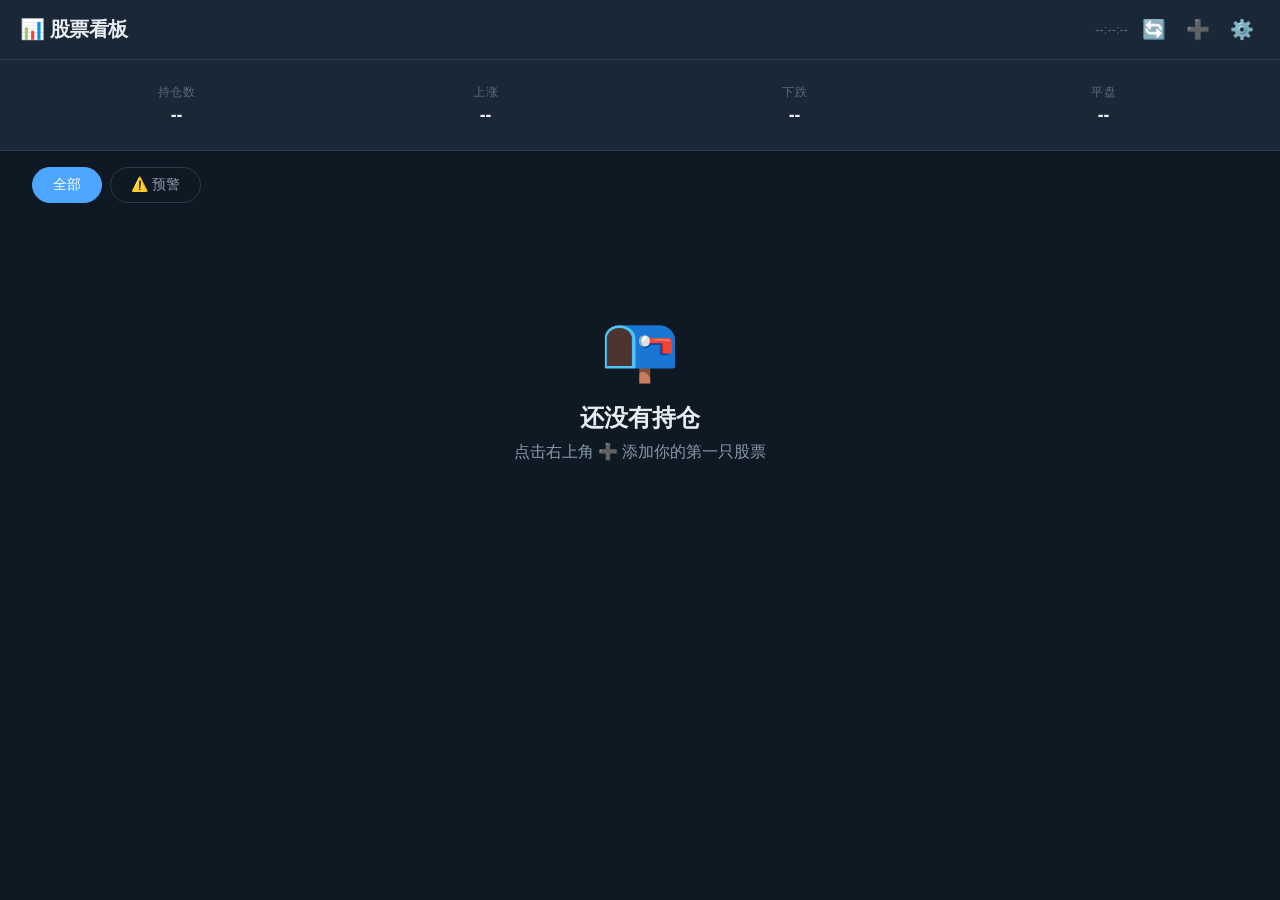
<file: go.html>
<!DOCTYPE html>
<html>
<head><meta charset="UTF-8">
<meta http-equiv="Cache-Control" content="no-cache, no-store, must-revalidate">
<meta http-equiv="Pragma" content="no-cache">
<meta http-equiv="Expires" content="0">
<title>股票看板</title>
<script>
// Force fresh load with timestamp
location.replace('index.html?t=' + Date.now());
</script>
</head>
<body style="background:#0f1923;color:#fff;display:flex;align-items:center;justify-content:center;height:100vh;font-family:sans-serif;">
<p>正在加载最新版本...</p>
</body>
</html>
</file>
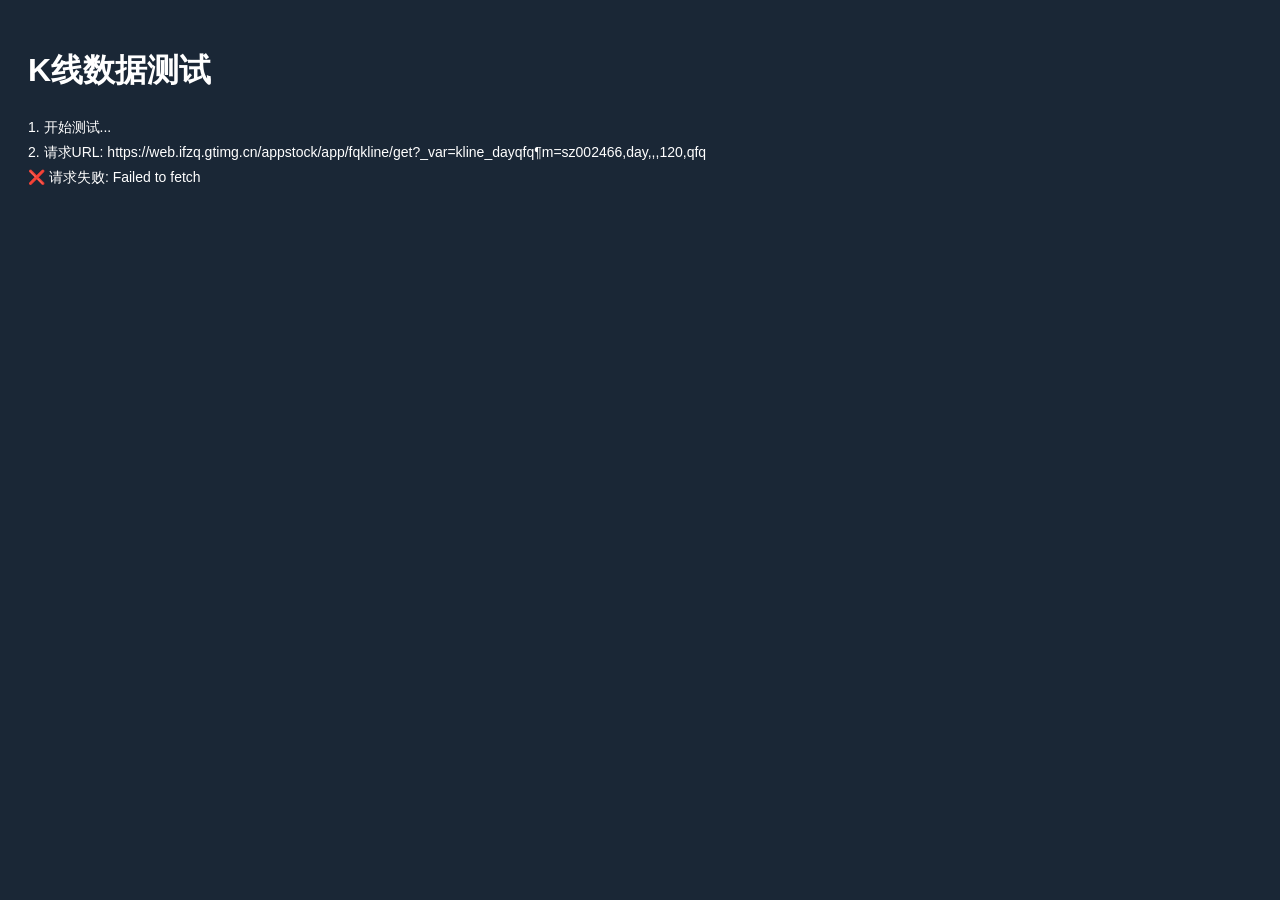
<file: kline-test.html>
<!DOCTYPE html>
<html>
<head><meta charset="UTF-8"><title>K线测试</title></head>
<body style="background:#1a2736;color:#fff;font-family:sans-serif;padding:20px;">
<h1>K线数据测试</h1>
<div id="log" style="font-size:14px;line-height:1.8;"></div>
<script>
var log = document.getElementById('log');
function out(msg) { log.innerHTML += msg + '<br>'; }

out('1. 开始测试...');

// Test kline fetch
var code = '002466';
var market = 'sz';
var url = 'https://web.ifzq.gtimg.cn/appstock/app/fqkline/get?_var=kline_dayqfq&param=' + market + code + ',day,,,120,qfq';
out('2. 请求URL: ' + url);

fetch(url).then(function(resp) {
  out('3. 响应状态: ' + resp.status);
  return resp.text();
}).then(function(text) {
  out('4. 响应长度: ' + text.length + ' 字节');
  out('5. 前100字符: ' + text.substring(0, 100));

  var match = text.match(/=(\{.+\})/s);
  if (!match) {
    out('❌ JSON解析失败 - 没有找到JSON');
    return;
  }
  out('6. JSON匹配成功');

  var data = JSON.parse(match[1]);
  out('7. code: ' + data.code);

  if (!data.data || !data.data[code]) {
    out('❌ 没有找到 ' + code + ' 的数据');
    return;
  }

  var klineData = data.data[code];
  var dayData = klineData.qfqday || klineData.day || [];
  out('8. K线数据条数: ' + dayData.length);

  if (dayData.length > 0) {
    out('9. 最新数据: ' + JSON.stringify(dayData[dayData.length - 1]));
    out('✅ K线数据获取成功!');

    // Calculate MACD
    var closes = dayData.map(function(d) { return parseFloat(d[2]); });
    out('10. 收盘价数量: ' + closes.length);

    // Simple EMA calculation
    function ema(data, period) {
      var result = [];
      var m = 2 / (period + 1);
      var sum = 0;
      for (var i = 0; i < period && i < data.length; i++) sum += data[i];
      result[period - 1] = sum / period;
      for (var i = period; i < data.length; i++) {
        result[i] = (data[i] - result[i - 1]) * m + result[i - 1];
      }
      return result;
    }

    var ema12 = ema(closes, 12);
    var ema26 = ema(closes, 26);
    var dif = [];
    for (var i = 0; i < closes.length; i++) {
      if (ema12[i] !== undefined && ema26[i] !== undefined) {
        dif[i] = ema12[i] - ema26[i];
      }
    }
    var validDif = dif.filter(function(v) { return v !== undefined; });
    var dea = ema(validDif, 9);

    var lastDif = validDif[validDif.length - 1];
    var lastDea = dea[dea.length - 1];
    var lastMacd = 2 * (lastDif - lastDea);

    out('11. MACD DIF: ' + (lastDif ? lastDif.toFixed(3) : 'null'));
    out('12. MACD DEA: ' + (lastDea ? lastDea.toFixed(3) : 'null'));
    out('13. MACD 柱: ' + (lastMacd ? lastMacd.toFixed(3) : 'null'));
    out('✅ MACD计算成功!');
  }
}).catch(function(err) {
  out('❌ 请求失败: ' + err.message);
});
</script>
</body>
</html>
</file>
